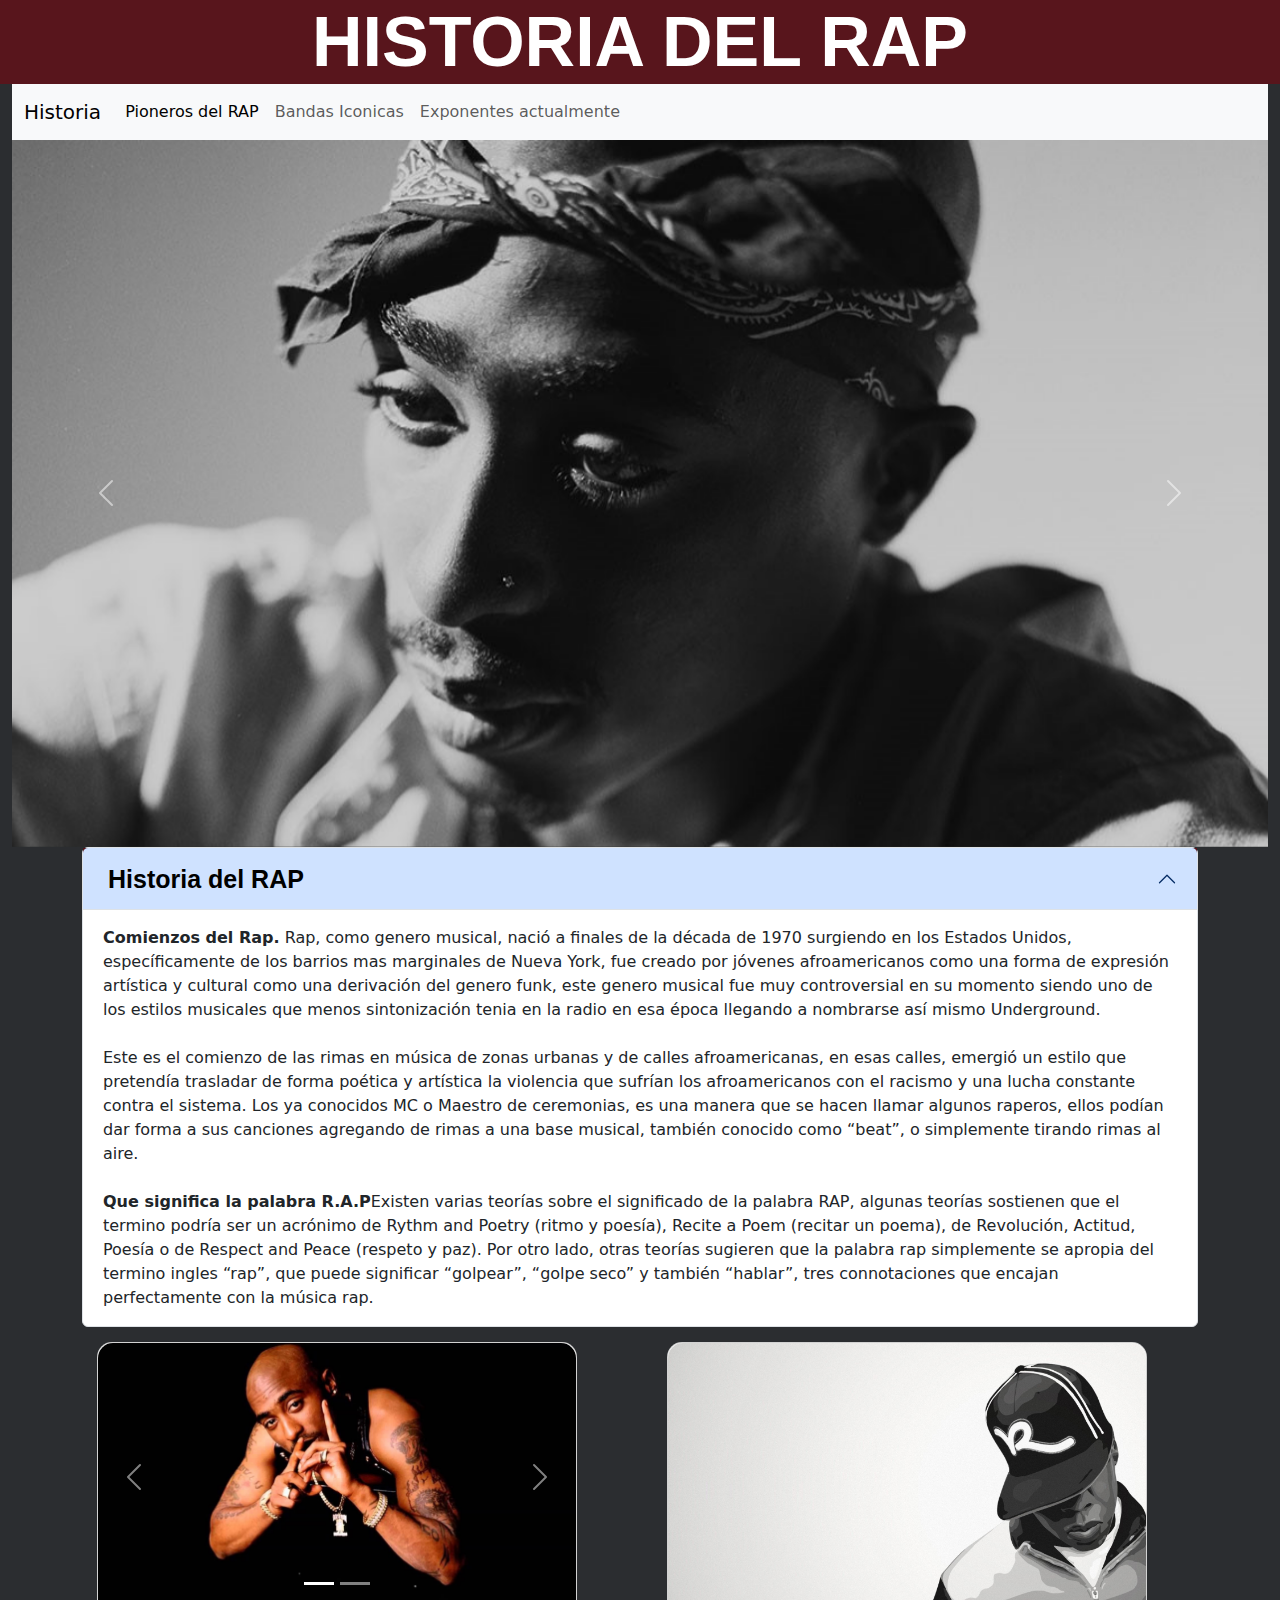
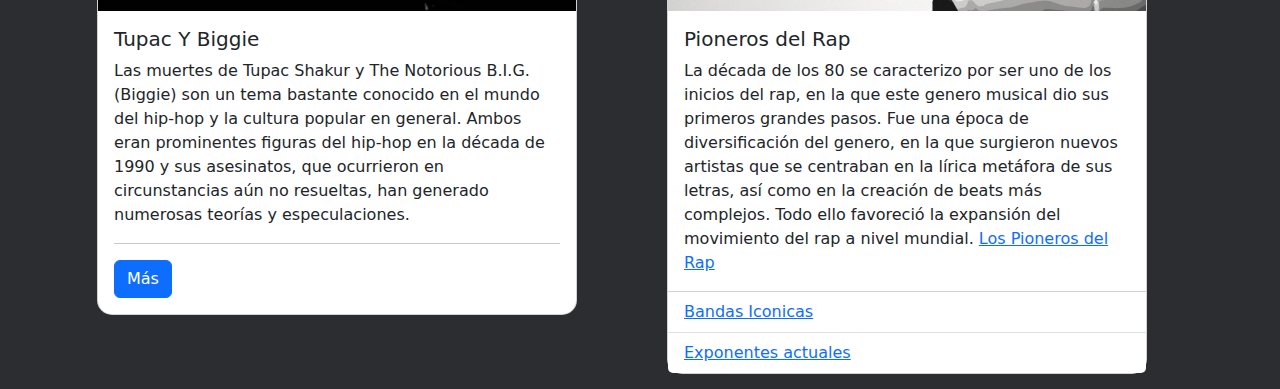
<file: index.html>
<!doctype html>
<html lang="en">
<head>
    <meta charset="UTF-8">
    <meta name="viewport"
          content="width=device-width, user-scalable=no, initial-scale=1.0, maximum-scale=1.0, minimum-scale=1.0">
    <meta http-equiv="X-UA-Compatible" content="ie=edge">
    <title>RAP</title>

    <link rel="icon" href="assets/image/Logo.jpeg">

    <link rel="stylesheet" href="assets/css/bootstrap.css">
    <link rel="stylesheet" href="assets/css/style.css">




</head>
<body>

<div class="contenedor-fondo">

<!--====================================================-->
<!-- Título.-->
<!--====================================================-->

<h2>HISTORIA DEL RAP</h2>

<!--====================================================-->
<!-- Navbar.-->
<!--====================================================-->

<section>
    <div class="container-fluid">
        <div class="row">
            <div class="col-12">
                <nav class="navbar navbar-expand-lg bg-body-tertiary">
                    <div class="container-fluid">
                        <a class="navbar-brand" href="#historia">Historia</a>
                        <button class="navbar-toggler" type="button" data-bs-toggle="collapse" data-bs-target="#navbarNav" aria-controls="navbarNav" aria-expanded="false" aria-label="Toggle navigation">
                            <span class="navbar-toggler-icon"></span>
                        </button>
                        <div class="collapse navbar-collapse" id="navbarNav">
                            <ul class="navbar-nav">
                                <li class="nav-item">
                                    <a class="nav-link active" aria-current="page" href="pioneros-del-rap.html">Pioneros del RAP</a>
                                </li>
                                <li class="nav-item">
                                    <a class="nav-link" href="bandas-iconicas.html">Bandas Iconicas</a>
                                </li>
                                <li class="nav-item">
                                    <a class="nav-link" href="exponentes-actuales.html">Exponentes actualmente</a>
                                </li>
                            </ul>
                        </div>
                    </div>
                </nav>
            </div>
        </div>
    </div>
</section>

<!--====================================================-->
<!-- Carrusel.-->
<!--====================================================-->

<section>
    <div class="container-fluid">
        <div class="row">
            <div class="col-12">
                <div id="carouselExample" class="carousel slide">
                    <div class="carousel-inner">
                        <div class="carousel-item active">
                            <img src="assets/image/2pac2.jpg " class="d-block w-100" alt="...">
                        </div>
                        <div class="carousel-item">
                            <img src="assets/image/biggie.jpg" class="d-block w-100" alt="...">
                        </div>
                        <div class="carousel-item">
                            <img src="assets/image/nwajpeg.jpeg" class="d-block w-100" alt="...">
                        </div>
                        <div class="carousel-item">
                            <img src="assets/image/HD-wallpaper-wu-tang-clan.jpg" class="d-block w-100" alt="...">
                        </div>
                    </div>
                    <button class="carousel-control-prev" type="button" data-bs-target="#carouselExample" data-bs-slide="prev">
                        <span class="carousel-control-prev-icon" aria-hidden="true"></span>
                        <span class="visually-hidden">Previous</span>
                    </button>
                    <button class="carousel-control-next" type="button" data-bs-target="#carouselExample" data-bs-slide="next">
                        <span class="carousel-control-next-icon" aria-hidden="true"></span>
                        <span class="visually-hidden">Next</span>
                    </button>
                </div>
            </div>
        </div>
    </div>
</section>

<!--====================================================-->
<!-- Historia.-->
<!--====================================================-->

<section id="historia">
    <div class="container">
        <div class="row">
            <div class="col-12">
                <div class="accordion" id="accordionExample">
                    <div class="accordion-item">
                        <h2 class="accordion-header">
                            <button class="accordion-button" type="button" data-bs-toggle="collapse" data-bs-target="#collapseOne" aria-expanded="true" aria-controls="collapseOne">
                                <strong><h7>Historia del RAP</h7></strong>
                            </button>
                        </h2>
                        <div id="collapseOne" class="accordion-collapse collapse show" data-bs-parent="#accordionExample">
                            <div class="accordion-body">
                                <strong>Comienzos del Rap.</strong> Rap, como genero musical, nació a finales de la década de 1970 surgiendo en los Estados Unidos, específicamente de los barrios mas marginales de Nueva York, fue creado por jóvenes afroamericanos como una forma de expresión artística y cultural como una derivación del genero funk, este genero musical fue muy controversial en su momento siendo uno de los estilos musicales que menos sintonización tenia en la radio en esa época llegando a nombrarse así mismo Underground.

                                <br>
                                <br>

                                 Este es el comienzo de las rimas en música de zonas urbanas y de calles afroamericanas, en esas calles, emergió un estilo que pretendía trasladar de forma poética y artística la violencia que sufrían los afroamericanos con el racismo y una lucha constante contra el sistema. Los ya conocidos MC o Maestro de ceremonias, es una manera que se hacen llamar algunos raperos, ellos podían dar forma a sus canciones agregando de rimas a una base musical, también conocido como “beat”, o simplemente tirando rimas al aire.

                                <br>
                                <br>

                                <strong>Que significa la palabra R.A.P</strong>Existen varias teorías sobre el significado de la palabra RAP, algunas teorías sostienen que el termino podría ser un acrónimo de Rythm and Poetry (ritmo y poesía), Recite a Poem (recitar un poema), de Revolución, Actitud, Poesía o de Respect and Peace (respeto y paz). Por otro lado, otras teorías sugieren que la palabra rap simplemente se apropia del termino ingles “rap”, que puede significar “golpear”, “golpe seco” y también “hablar”, tres connotaciones que encajan perfectamente con la música rap.
                            </div>
                        </div>
                    </div>
                </div>
            </div>
        </div>
    </div>
</section>

<!--====================================================-->
<!-- Cartas.-->
<!--====================================================-->

<section>
    <div class="container">
        <div class="row">
            <div class="col-md-6">
                <div class="card" style="width: 30rem;">
                    <div id="carouselExampleIndicators" class="carousel slide">
                        <div class="carousel-indicators">
                            <button type="button" data-bs-target="#carouselExampleIndicators" data-bs-slide-to="0" class="active" aria-current="true" aria-label="Slide 1"></button>
                            <button type="button" data-bs-target="#carouselExampleIndicators" data-bs-slide-to="1" aria-label="Slide 2"></button>
                        </div>
                        <div class="card-img-top">
                        <div class="carousel-inner">
                            <div class="carousel-item active">
                                <img src="assets/image/2pac1.jpg" class="card-img-top" alt="...">
                            </div>
                            <div class="carousel-item">
                                <img src="assets/image/biggie22.jpg" class="card-img-top" alt="...">
                            </div>
                        </div>
                        </div>
                        <button class="carousel-control-prev" type="button" data-bs-target="#carouselExampleIndicators" data-bs-slide="prev">
                            <span class="carousel-control-prev-icon" aria-hidden="true"></span>
                            <span class="visually-hidden">Previous</span>
                        </button>
                        <button class="carousel-control-next" type="button" data-bs-target="#carouselExampleIndicators" data-bs-slide="next">
                            <span class="carousel-control-next-icon" aria-hidden="true"></span>
                            <span class="visually-hidden">Next</span>
                        </button>
                    </div>

                    <!--====================================================-->
                    <!-- Tupac y The Notorius Big.-->
                    <!--====================================================-->

                    <div class="card-body">
                        <h5 class="card-title">Tupac Y Biggie</h5>
                        <p class="card-text">Las muertes de Tupac Shakur y The Notorious B.I.G. (Biggie) son un tema bastante conocido en el mundo del hip-hop y la cultura popular en general. Ambos eran prominentes figuras del hip-hop en la década de 1990 y sus asesinatos, que ocurrieron en circunstancias aún no resueltas, han generado numerosas teorías y especulaciones.</p>
                        <hr>
                        <a href="Tupac&biggie.html" class="btn btn-primary">Más</a>
                    </div>
                </div>
            </div>

            <!--====================================================-->
            <!-- Pioneros, bandas iconicas y exponentes actuales.-->
            <!--====================================================-->

            <div class="col-md-6">
                <div class="card" style="width: 30rem;">
                    <img src="assets/image/hip-hop.jpg" class="card-img-top" alt="...">
                    <div class="card-body">
                        <h5 class="card-title">Pioneros del Rap</h5>
                        <p class="card-text">La década de los 80 se caracterizo por ser uno de los inicios del rap, en la que este genero musical dio sus primeros grandes pasos. Fue una época de diversificación del genero, en la que surgieron nuevos artistas que se centraban en la lírica metáfora de sus letras, así como en la creación de beats más complejos. Todo ello favoreció la expansión del movimiento del rap a nivel mundial. <a href="pioneros-del-rap.html" class="card-link">Los Pioneros del Rap</a></p>
                    </div>
                    <ul class="list-group list-group-flush">
                        <li class="list-group-item"><a href="bandas-iconicas.html" class="card-link">Bandas Iconicas</a></li>
                        <li class="list-group-item"><a href="exponentes-actuales.html" class="card-link">Exponentes actuales</a></li>
                    </ul>
                </div>
            </div>
        </div>
    </div>
</section>





<script src="assets/js/bootstrap.bundle.js"></script>

</div>

</body>
</html>
</file>
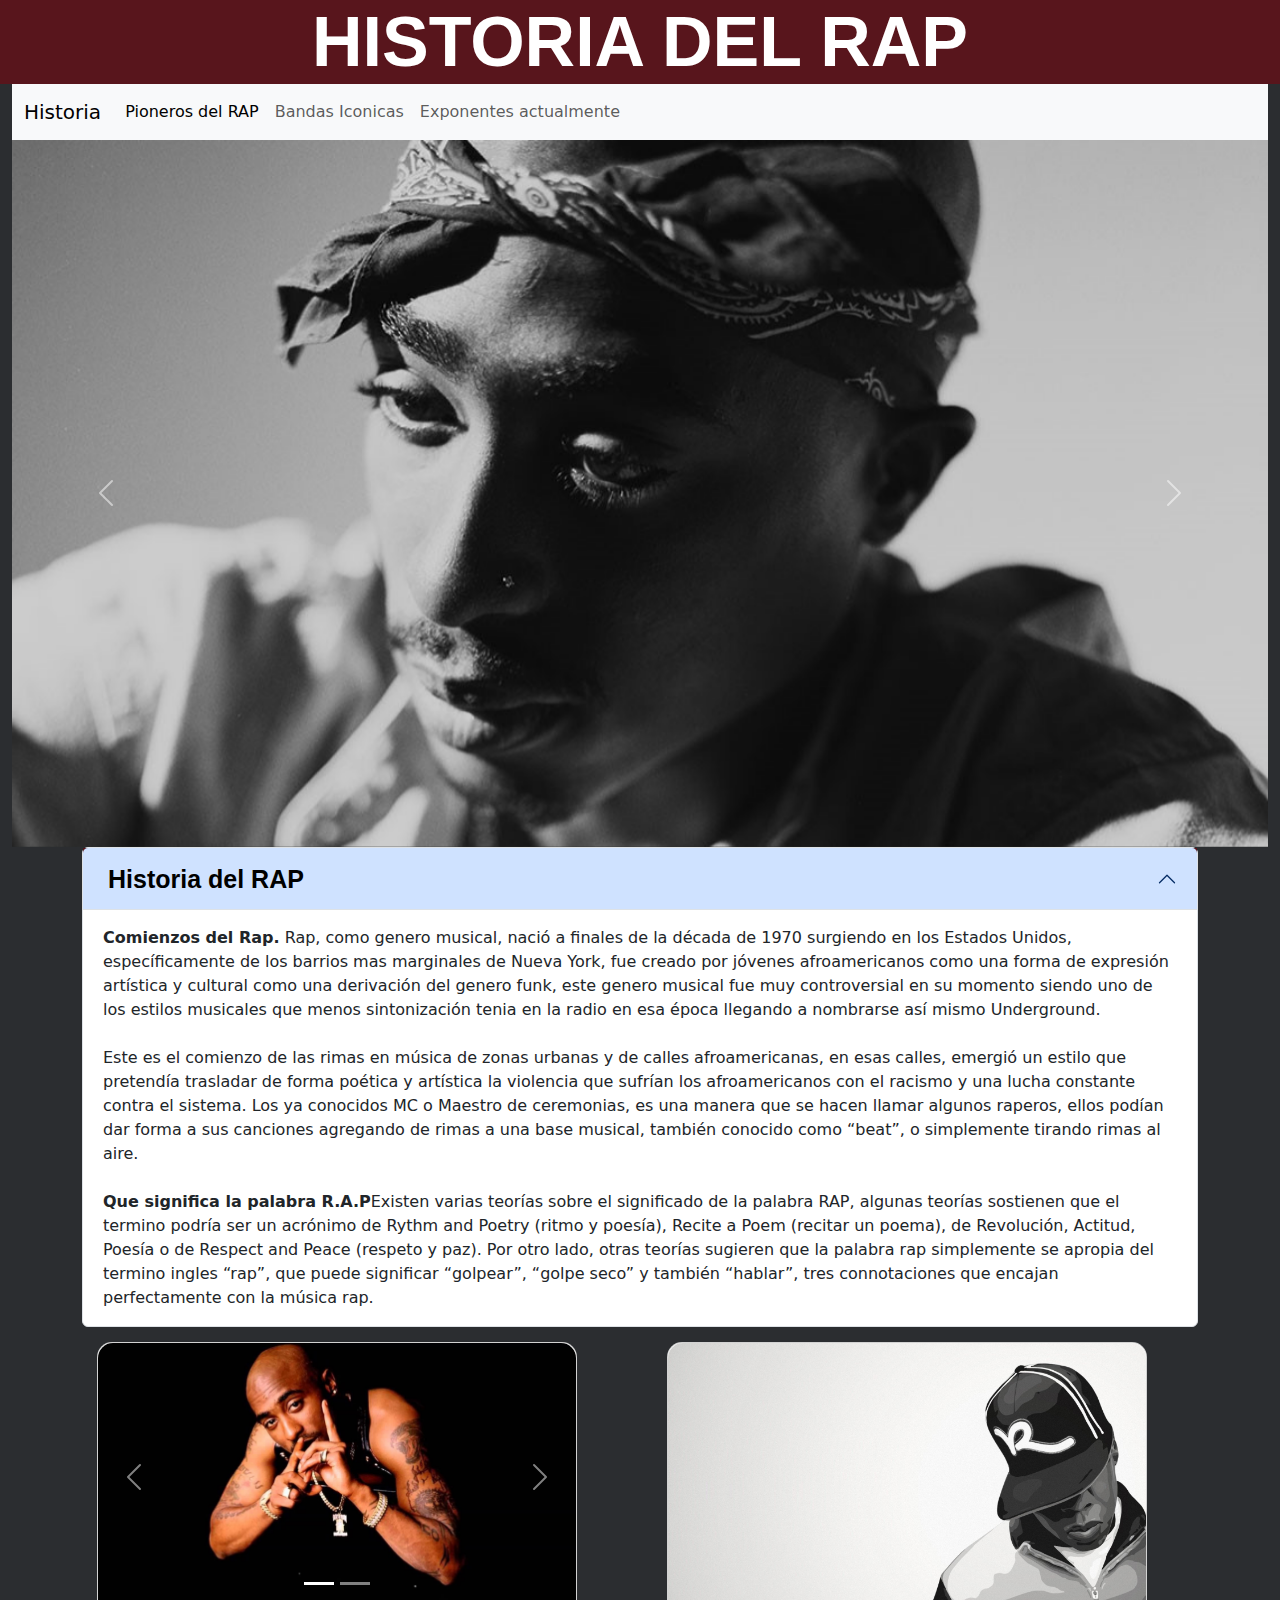
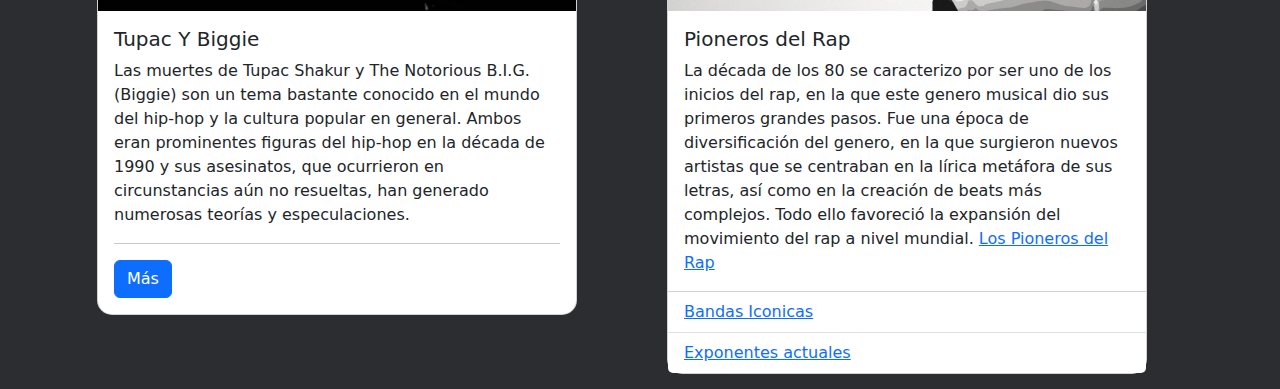
<file: assets/index.html>
<!doctype html>
<html lang="en">
<head>
    <meta charset="UTF-8">
    <meta name="viewport"
          content="width=device-width, user-scalable=no, initial-scale=1.0, maximum-scale=1.0, minimum-scale=1.0">
    <meta http-equiv="X-UA-Compatible" content="ie=edge">
    <title>RAP</title>

    <link rel="icon" href="image/Logo.jpeg">

    <link rel="stylesheet" href="css/bootstrap.css">
    <link rel="stylesheet" href="css/style.css">
    <script src="js/bootstrap.bundle.js"></script>


    <!-- INTRODUCCION - COMIENZO DEL RAP - Que significa la palabra R.A.P - PIONEROS DEL RAP (COKE LA ROCK, AFRIKA BAMBAATAA, LL COOL J, “UNA DE LAS PRIMERAS SUPER ESTRELLAS DEL RAP”, PUBLIC ENEMY “PADRES DEL RAP PROTESTA”, EL NACIMIENTO DEL GANGSTA RAP) - tupac y biggie - RAPEROS MAS FAMOSOS. -->



</head>
<body>

<div class="contenedor-fondo">

<!--====================================================-->
<!-- Título.-->
<!--====================================================-->

<h2>HISTORIA DEL RAP</h2>

<!--====================================================-->
<!-- Navbar.-->
<!--====================================================-->

<section>
    <div class="container-fluid">
        <div class="row">
            <div class="col-12">
                <nav class="navbar navbar-expand-lg bg-body-tertiary">
                    <div class="container-fluid">
                        <a class="navbar-brand" href="#historia">Historia</a>
                        <button class="navbar-toggler" type="button" data-bs-toggle="collapse" data-bs-target="#navbarNav" aria-controls="navbarNav" aria-expanded="false" aria-label="Toggle navigation">
                            <span class="navbar-toggler-icon"></span>
                        </button>
                        <div class="collapse navbar-collapse" id="navbarNav">
                            <ul class="navbar-nav">
                                <li class="nav-item">
                                    <a class="nav-link active" aria-current="page" href="pioneros-del-rap.html">Pioneros del RAP</a>
                                </li>
                                <li class="nav-item">
                                    <a class="nav-link" href="bandas-iconicas.html">Bandas Iconicas</a>
                                </li>
                                <li class="nav-item">
                                    <a class="nav-link" href="exponentes-actuales.html">Exponentes actualmente</a>
                                </li>
                            </ul>
                        </div>
                    </div>
                </nav>
            </div>
        </div>
    </div>
</section>

<!--====================================================-->
<!-- Carrusel.-->
<!--====================================================-->

<section>
    <div class="container-fluid">
        <div class="row">
            <div class="col-12">
                <div id="carouselExample" class="carousel slide">
                    <div class="carousel-inner">
                        <div class="carousel-item active">
                            <img src="image/2pac2.jpg " class="d-block w-100" alt="...">
                        </div>
                        <div class="carousel-item">
                            <img src="image/biggie.jpg" class="d-block w-100" alt="...">
                        </div>
                        <div class="carousel-item">
                            <img src="image/nwajpeg.jpeg" class="d-block w-100" alt="...">
                        </div>
                        <div class="carousel-item">
                            <img src="image/HD-wallpaper-wu-tang-clan.jpg" class="d-block w-100" alt="...">
                        </div>
                    </div>
                    <button class="carousel-control-prev" type="button" data-bs-target="#carouselExample" data-bs-slide="prev">
                        <span class="carousel-control-prev-icon" aria-hidden="true"></span>
                        <span class="visually-hidden">Previous</span>
                    </button>
                    <button class="carousel-control-next" type="button" data-bs-target="#carouselExample" data-bs-slide="next">
                        <span class="carousel-control-next-icon" aria-hidden="true"></span>
                        <span class="visually-hidden">Next</span>
                    </button>
                </div>
            </div>
        </div>
    </div>
</section>

<!--====================================================-->
<!-- Historia.-->
<!--====================================================-->

<section id="historia">
    <div class="container">
        <div class="row">
            <div class="col-12">
                <div class="accordion" id="accordionExample">
                    <div class="accordion-item">
                        <h2 class="accordion-header">
                            <button class="accordion-button" type="button" data-bs-toggle="collapse" data-bs-target="#collapseOne" aria-expanded="true" aria-controls="collapseOne">
                                <strong><h7>Historia del RAP</h7></strong>
                            </button>
                        </h2>
                        <div id="collapseOne" class="accordion-collapse collapse show" data-bs-parent="#accordionExample">
                            <div class="accordion-body">
                                <strong>Comienzos del Rap.</strong> Rap, como genero musical, nació a finales de la década de 1970 surgiendo en los Estados Unidos, específicamente de los barrios mas marginales de Nueva York, fue creado por jóvenes afroamericanos como una forma de expresión artística y cultural como una derivación del genero funk, este genero musical fue muy controversial en su momento siendo uno de los estilos musicales que menos sintonización tenia en la radio en esa época llegando a nombrarse así mismo Underground.

                                <br>
                                <br>

                                 Este es el comienzo de las rimas en música de zonas urbanas y de calles afroamericanas, en esas calles, emergió un estilo que pretendía trasladar de forma poética y artística la violencia que sufrían los afroamericanos con el racismo y una lucha constante contra el sistema. Los ya conocidos MC o Maestro de ceremonias, es una manera que se hacen llamar algunos raperos, ellos podían dar forma a sus canciones agregando de rimas a una base musical, también conocido como “beat”, o simplemente tirando rimas al aire.

                                <br>
                                <br>

                                <strong>Que significa la palabra R.A.P</strong>Existen varias teorías sobre el significado de la palabra RAP, algunas teorías sostienen que el termino podría ser un acrónimo de Rythm and Poetry (ritmo y poesía), Recite a Poem (recitar un poema), de Revolución, Actitud, Poesía o de Respect and Peace (respeto y paz). Por otro lado, otras teorías sugieren que la palabra rap simplemente se apropia del termino ingles “rap”, que puede significar “golpear”, “golpe seco” y también “hablar”, tres connotaciones que encajan perfectamente con la música rap.
                            </div>
                        </div>
                    </div>
                </div>
            </div>
        </div>
    </div>
</section>

<!--====================================================-->
<!-- Cartas.-->
<!--====================================================-->

<section>
    <div class="container">
        <div class="row">
            <div class="col-md-6">
                <div class="card" style="width: 30rem;">
                    <div id="carouselExampleIndicators" class="carousel slide">
                        <div class="carousel-indicators">
                            <button type="button" data-bs-target="#carouselExampleIndicators" data-bs-slide-to="0" class="active" aria-current="true" aria-label="Slide 1"></button>
                            <button type="button" data-bs-target="#carouselExampleIndicators" data-bs-slide-to="1" aria-label="Slide 2"></button>
                        </div>
                        <div class="card-img-top">
                        <div class="carousel-inner">
                            <div class="carousel-item active">
                                <img src="image/2pac1.jpg" class="card-img-top" alt="...">
                            </div>
                            <div class="carousel-item">
                                <img src="image/biggie22.jpg" class="card-img-top" alt="...">
                            </div>
                        </div>
                        </div>
                        <button class="carousel-control-prev" type="button" data-bs-target="#carouselExampleIndicators" data-bs-slide="prev">
                            <span class="carousel-control-prev-icon" aria-hidden="true"></span>
                            <span class="visually-hidden">Previous</span>
                        </button>
                        <button class="carousel-control-next" type="button" data-bs-target="#carouselExampleIndicators" data-bs-slide="next">
                            <span class="carousel-control-next-icon" aria-hidden="true"></span>
                            <span class="visually-hidden">Next</span>
                        </button>
                    </div>

                    <!--====================================================-->
                    <!-- Tupac y The Notorius Big.-->
                    <!--====================================================-->

                    <div class="card-body">
                        <h5 class="card-title">Tupac Y Biggie</h5>
                        <p class="card-text">Las muertes de Tupac Shakur y The Notorious B.I.G. (Biggie) son un tema bastante conocido en el mundo del hip-hop y la cultura popular en general. Ambos eran prominentes figuras del hip-hop en la década de 1990 y sus asesinatos, que ocurrieron en circunstancias aún no resueltas, han generado numerosas teorías y especulaciones.</p>
                        <hr>
                        <a href="Tupac&biggie.html" class="btn btn-primary">Más</a>
                    </div>
                </div>
            </div>

            <!--====================================================-->
            <!-- Pioneros, bandas iconicas y exponentes actuales.-->
            <!--====================================================-->

            <div class="col-md-6">
                <div class="card" style="width: 30rem;">
                    <img src="image/hip-hop.jpg" class="card-img-top" alt="...">
                    <div class="card-body">
                        <h5 class="card-title">Pioneros del Rap</h5>
                        <p class="card-text">La década de los 80 se caracterizo por ser uno de los inicios del rap, en la que este genero musical dio sus primeros grandes pasos. Fue una época de diversificación del genero, en la que surgieron nuevos artistas que se centraban en la lírica metáfora de sus letras, así como en la creación de beats más complejos. Todo ello favoreció la expansión del movimiento del rap a nivel mundial. <a href="pioneros-del-rap.html" class="card-link">Los Pioneros del Rap</a></p>
                    </div>
                    <ul class="list-group list-group-flush">
                        <li class="list-group-item"><a href="bandas-iconicas.html" class="card-link">Bandas Iconicas</a></li>
                        <li class="list-group-item"><a href="exponentes-actuales.html" class="card-link">Exponentes actuales</a></li>
                    </ul>
                </div>
            </div>
        </div>
    </div>
</section>





<script src="js/bootstrap.bundle.js"></script>

</div>

</body>
</html>
</file>
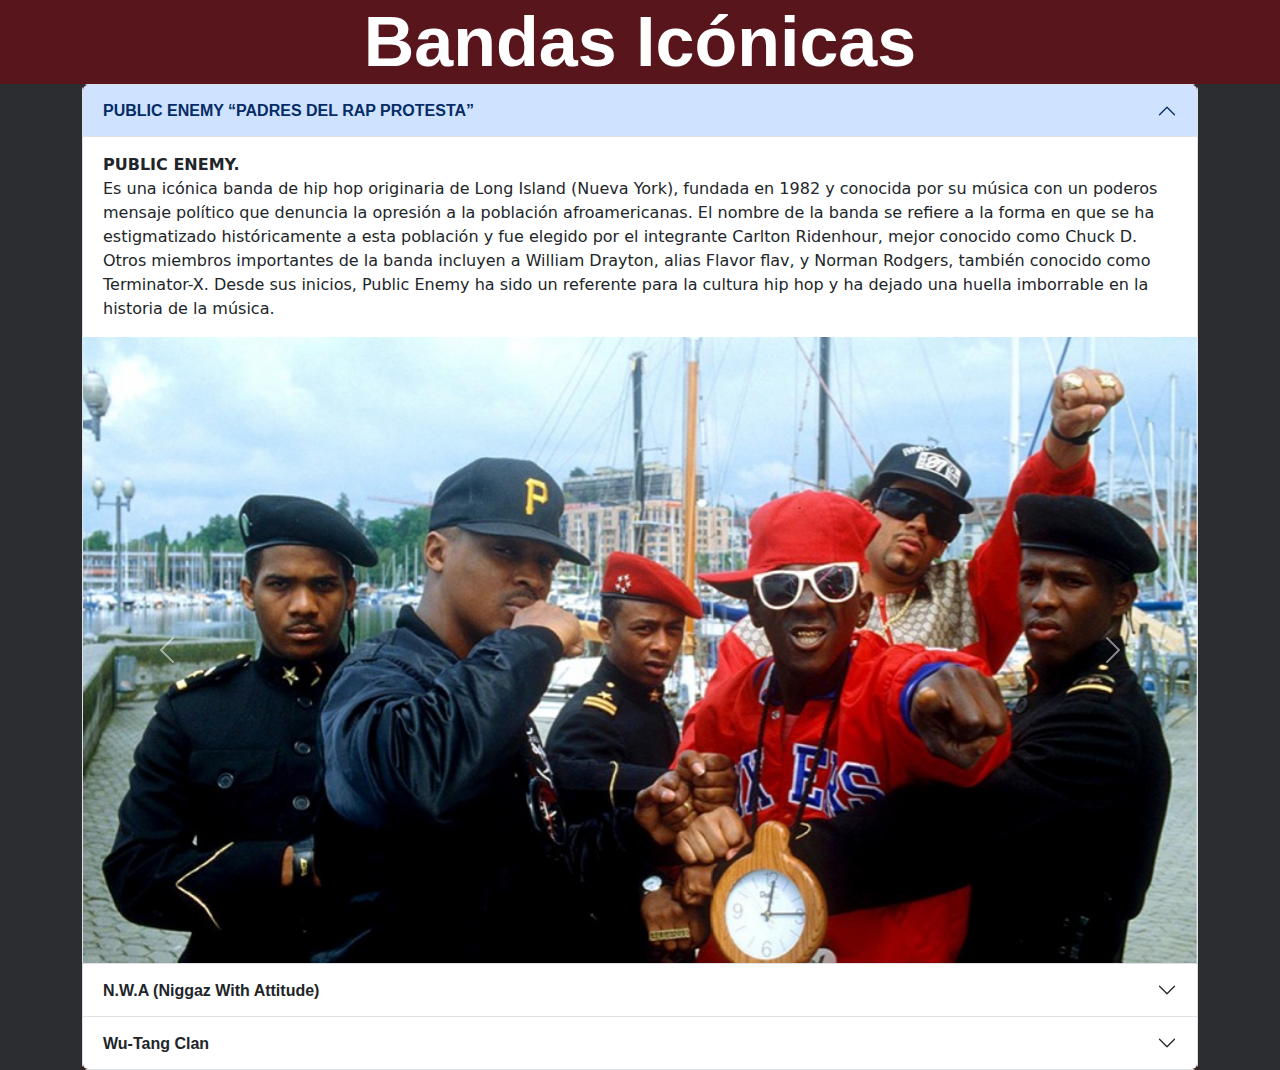
<file: bandas-iconicas.html>
<!doctype html>
<html lang="en">
<head>
    <meta charset="UTF-8">
    <meta name="viewport"
          content="width=device-width, user-scalable=no, initial-scale=1.0, maximum-scale=1.0, minimum-scale=1.0">
    <meta http-equiv="X-UA-Compatible" content="ie=edge">
    <title>RAP</title>

    <link rel="icon" href="assets/image/Logo.jpeg">

    <link rel="stylesheet" href="assets/css/bootstrap.css">
    <link rel="stylesheet" href="assets/css/style.css">



</head>
<body>

<!--====================================================-->
<!-- Título.-->
<!--====================================================-->

<h2>Bandas Icónicas</h2>

<!--====================================================-->
<!-- Acordion Bandas.-->
<!--====================================================-->

<section>
    <div class="container">
        <div class="row">
            <div class="col-12">
                <div class="accordion" id="accordionPanelsStayOpenExample">

                    <!--====================================================-->
                    <!-- PUBLIC ENEMY.-->
                    <!--====================================================-->

                    <div class="accordion-item">
                        <h2 class="accordion-header">
                            <button class="accordion-button" type="button" data-bs-toggle="collapse" data-bs-target="#panelsStayOpen-collapseOne" aria-expanded="true" aria-controls="panelsStayOpen-collapseOne">
                                <strong>PUBLIC ENEMY “PADRES DEL RAP PROTESTA”</strong>
                            </button>
                        </h2>
                        <div id="panelsStayOpen-collapseOne" class="accordion-collapse collapse show">
                            <div class="accordion-body">
                                <strong>PUBLIC ENEMY.</strong><br>Es una icónica banda de hip hop originaria de Long Island (Nueva York), fundada en 1982 y conocida por su música con un poderos mensaje político que denuncia la opresión a la población afroamericanas. El nombre de la banda se refiere a la forma en que se ha estigmatizado históricamente a esta población y fue elegido por el integrante Carlton Ridenhour, mejor conocido como Chuck D. Otros miembros importantes de la banda incluyen a William Drayton, alias Flavor flav, y Norman Rodgers, también conocido como Terminator-X. Desde sus inicios, Public Enemy ha sido un referente para la cultura hip hop y ha dejado una huella imborrable en la historia de la música.
                            </div>

                            <!--====================================================-->
                            <!-- SLIDER PUBLIC ENEMY.-->
                            <!--====================================================-->

                            <div id="carouselExampleInterval" class="carousel slide" data-bs-ride="carousel">
                                <div class="carousel-inner">
                                    <div class="carousel-item active" data-bs-interval="10000">
                                        <img src="assets/image/bandas/publicenemy-large.jpg" class="d-block w-100" alt="...">
                                    </div>
                                    <div class="carousel-item" data-bs-interval="2000">
                                        <img src="assets/image/bandas/publicenemy-large.jpg" class="d-block w-100" alt="...">
                                    </div>
                                    <div class="carousel-item">
                                        <img src="assets/image/bandas/Public-Enemy.jpg" class="d-block w-100" alt="...">
                                    </div>
                                </div>
                                <button class="carousel-control-prev" type="button" data-bs-target="#carouselExampleInterval" data-bs-slide="prev">
                                    <span class="carousel-control-prev-icon" aria-hidden="true"></span>
                                    <span class="visually-hidden">Previous</span>
                                </button>
                                <button class="carousel-control-next" type="button" data-bs-target="#carouselExampleInterval" data-bs-slide="next">
                                    <span class="carousel-control-next-icon" aria-hidden="true"></span>
                                    <span class="visually-hidden">Next</span>
                                </button>
                            </div>

                        </div>
                    </div>

                    <!--====================================================-->
                    <!-- AFRIKA BAMBAATA.-->
                    <!--====================================================-->

                    <div class="accordion-item">
                        <h2 class="accordion-header">
                            <button class="accordion-button collapsed" type="button" data-bs-toggle="collapse" data-bs-target="#panelsStayOpen-collapseTwo" aria-expanded="false" aria-controls="panelsStayOpen-collapseTwo">
                                <strong>N.W.A (Niggaz With Attitude)</strong>
                            </button>
                        </h2>
                        <div id="panelsStayOpen-collapseTwo" class="accordion-collapse collapse">
                            <div class="accordion-body">
                                <strong>N.W.A</strong><br>Sin duda N.W.A (Niggaz With Attitude), fue uno de los grupos mas influyente en la historia del rap, llegando a ser denominado uno de los Underground, tras ser censurado en la radio por sus letras explicitas y controversiales, esta banda fue formada en 1986, es reconocida por haber creado el Gangsta Rap, un subgénero musical basado en la violencia de los barrios que llego a ser muy popular comercialmente. Sus miembros incluían a Ice Cube, MC Ren, Eazy-E, Dr. Dree y Yella.
                                <br>
                                Durante su breve actividad entre 1986 y 1991, N.W.A. genero polémicas con sus letras provocadoras, lo cual no dejo indiferente al FBI y fueron censurados en todo Estados Unidos. A pesar de la controversia, la banda vendió mas de diez millones de discos en el país, y su álbum debut “Straight Outta Compton” es considerado como uno de los mas importantes en la historia del Hip-Hop. Varios de sus miembros lograron triunfar en solitario en los años 90, como Ice Cube, MC Ren y Dr. Dree
                                <br>
                                <strong>Dato Extra:</strong><br>"Letras Explícitas" (Straight Outta Compton) es una película biográfica de 2015 que narra la historia del grupo de rap N.W.A., formado en Compton, California, a mediados de los años 80. Dirigida por F. Gary Gray y con guion de Andrea Berloff y Jonathan Herman, la película cuenta con las actuaciones de O'Shea Jackson Jr., Corey Hawkins, Jason Mitchell, Paul Giamatti, Aldis Hodge y Marcus Callender.
                                <br>
                                El filme retrata el ascenso a la fama de N.W.A., su impacto en la cultura pop y las luchas personales y profesionales de sus miembros. Elogiada por la crítica por sus actuaciones, dirección y banda sonora, "Letras Explícitas" fue nominada a un Premio de la Academia al Mejor Guión Original y es considerada una de las mejores películas biográficas de la década de 2010.

                            </div>

                            <!--====================================================-->
                            <!-- SLIDER N.W.A-->
                            <!--====================================================-->

                            <div id="carouselExampleRide" class="carousel slide" data-bs-ride="true">
                                <div class="carousel-inner">
                                    <div class="carousel-item active">
                                        <img src="assets/image/bandas/wna2.jpg" class="d-block w-100" alt="...">
                                    </div>
                                    <div class="carousel-item">
                                        <img src="assets/image/bandas/nwa1.jpg" class="d-block w-100" alt="...">
                                    </div>
                                    <div class="carousel-item">
                                        <img src="assets/image/bandas/NWAPhotoshot250815.hero_.jpg" class="d-block w-100" alt="...">
                                    </div>
                                </div>
                                <button class="carousel-control-prev" type="button" data-bs-target="#carouselExampleRide" data-bs-slide="prev">
                                    <span class="carousel-control-prev-icon" aria-hidden="true"></span>
                                    <span class="visually-hidden">Previous</span>
                                </button>
                                <button class="carousel-control-next" type="button" data-bs-target="#carouselExampleRide" data-bs-slide="next">
                                    <span class="carousel-control-next-icon" aria-hidden="true"></span>
                                    <span class="visually-hidden">Next</span>
                                </button>
                            </div>
                        </div>
                    </div>

                    <!--====================================================-->
                    <!-- Wu-Tang Clan.-->
                    <!--====================================================-->

                    <div class="accordion-item">
                        <h2 class="accordion-header">
                            <button class="accordion-button collapsed" type="button" data-bs-toggle="collapse" data-bs-target="#panelsStayOpen-collapseThree" aria-expanded="false" aria-controls="panelsStayOpen-collapseThree">
                                <strong>Wu-Tang Clan</strong>
                            </button>
                        </h2>
                        <div id="panelsStayOpen-collapseThree" class="accordion-collapse collapse">
                            <div class="accordion-body">
                                <strong>Wu-Tang Clan.</strong> <br> La Wu-Tang Clan es un influyente grupo de hip-hop que emergió en la escena musical en 1992. Originario de Staten Island, Nueva York, el grupo se distingue por su estilo único, letras perspicaces y producciones innovadoras. Sus miembros, incluyendo a RZA, GZA, Method Man, Raekwon, Ghostface Killah, Inspectah Deck, U-God, Masta Killa y el difunto Ol' Dirty Bastard, han dejado una huella indeleble en la cultura del hip-hop. Su álbum debut, "Enter the Wu-Tang (36 Chambers)", es ampliamente aclamado y ha ejercido una gran influencia en generaciones posteriores de artistas del género. Además, la Wu-Tang Clan es conocida por su fascinación por la cultura asiática, las artes marciales y la filosofía, elementos que han contribuido a su status icónico en la industria musical.
                                <br>
                                <strong>Dato extra:</strong><br>Wu-Tang: An American Saga es una serie dramática de televisión que narra la formación y el ascenso del legendario grupo de hip hop Wu-Tang Clan. Creada por RZA y Alex Tse, la serie se desarrolla a principios de la década de 1990 en Staten Island, Nueva York, en el contexto de la epidemia de crack y la violencia callejera.
                                <br>
                                La serie sigue la historia de Bobby Diggs (RZA), un joven que busca escapar de su entorno a través del hip hop. Junto a otros nueve jóvenes con talentos similares, forma el Wu-Tang Clan, un grupo único que revolucionará la escena musical con su sonido crudo y letras introspectivas.
                                <br>
                                "Wu-Tang: An American Saga" explora las complejas relaciones entre los miembros del grupo, sus luchas personales y profesionales, y su incansable búsqueda del éxito. La serie ha sido aclamada por la crítica por su autenticidad, sus actuaciones y su banda sonora, y se ha convertido en una visita obligada para los fanáticos del hip hop y de las historias de superación.
                                <br>
                                En abril de 2022, Epic Games lanzó una colección de cosméticos con temática de Wu-Tang Clan en la tienda del juego. La colección incluía atuendos, mochilas, picos, planeadores y emoticonos inspirados en la iconografía del grupo. Esta colaboración fue un gran éxito entre los fanáticos de Wu-Tang Clan y los jugadores de Fortnite, y sirvió para introducir a una nueva generación a la música y la historia del legendario grupo.

                            </div>

                            <!--====================================================-->
                            <!-- SLIDER Wu-Tang Clan.-->
                            <!--====================================================-->

                            <div id="carouselExampleControlsNoTouching" class="carousel slide" data-bs-touch="false">
                                <div class="carousel-inner">
                                    <div class="carousel-item active">
                                        <img src="assets/image/bandas/wutangclann.jpg" class="d-block w-100" alt="...">
                                    </div>
                                    <div class="carousel-item">
                                        <img src="assets/image/bandas/wutang.jpg" class="d-block w-100" alt="...">
                                    </div>
                                    <div class="carousel-item">
                                        <img src="assets/image/bandas/wu-tang-clan.jpg" class="d-block w-100" alt="...">
                                    </div>
                                </div>
                                <button class="carousel-control-prev" type="button" data-bs-target="#carouselExampleControlsNoTouching" data-bs-slide="prev">
                                    <span class="carousel-control-prev-icon" aria-hidden="true"></span>
                                    <span class="visually-hidden">Previous</span>
                                </button>
                                <button class="carousel-control-next" type="button" data-bs-target="#carouselExampleControlsNoTouching" data-bs-slide="next">
                                    <span class="carousel-control-next-icon" aria-hidden="true"></span>
                                    <span class="visually-hidden">Next</span>
                                </button>
                            </div>

                        </div>
                    </div>
                </div>
            </div>
        </div>
    </div>
</section>


<script src="assets/js/bootstrap.bundle.js"></script>
</body>
</html>
</file>
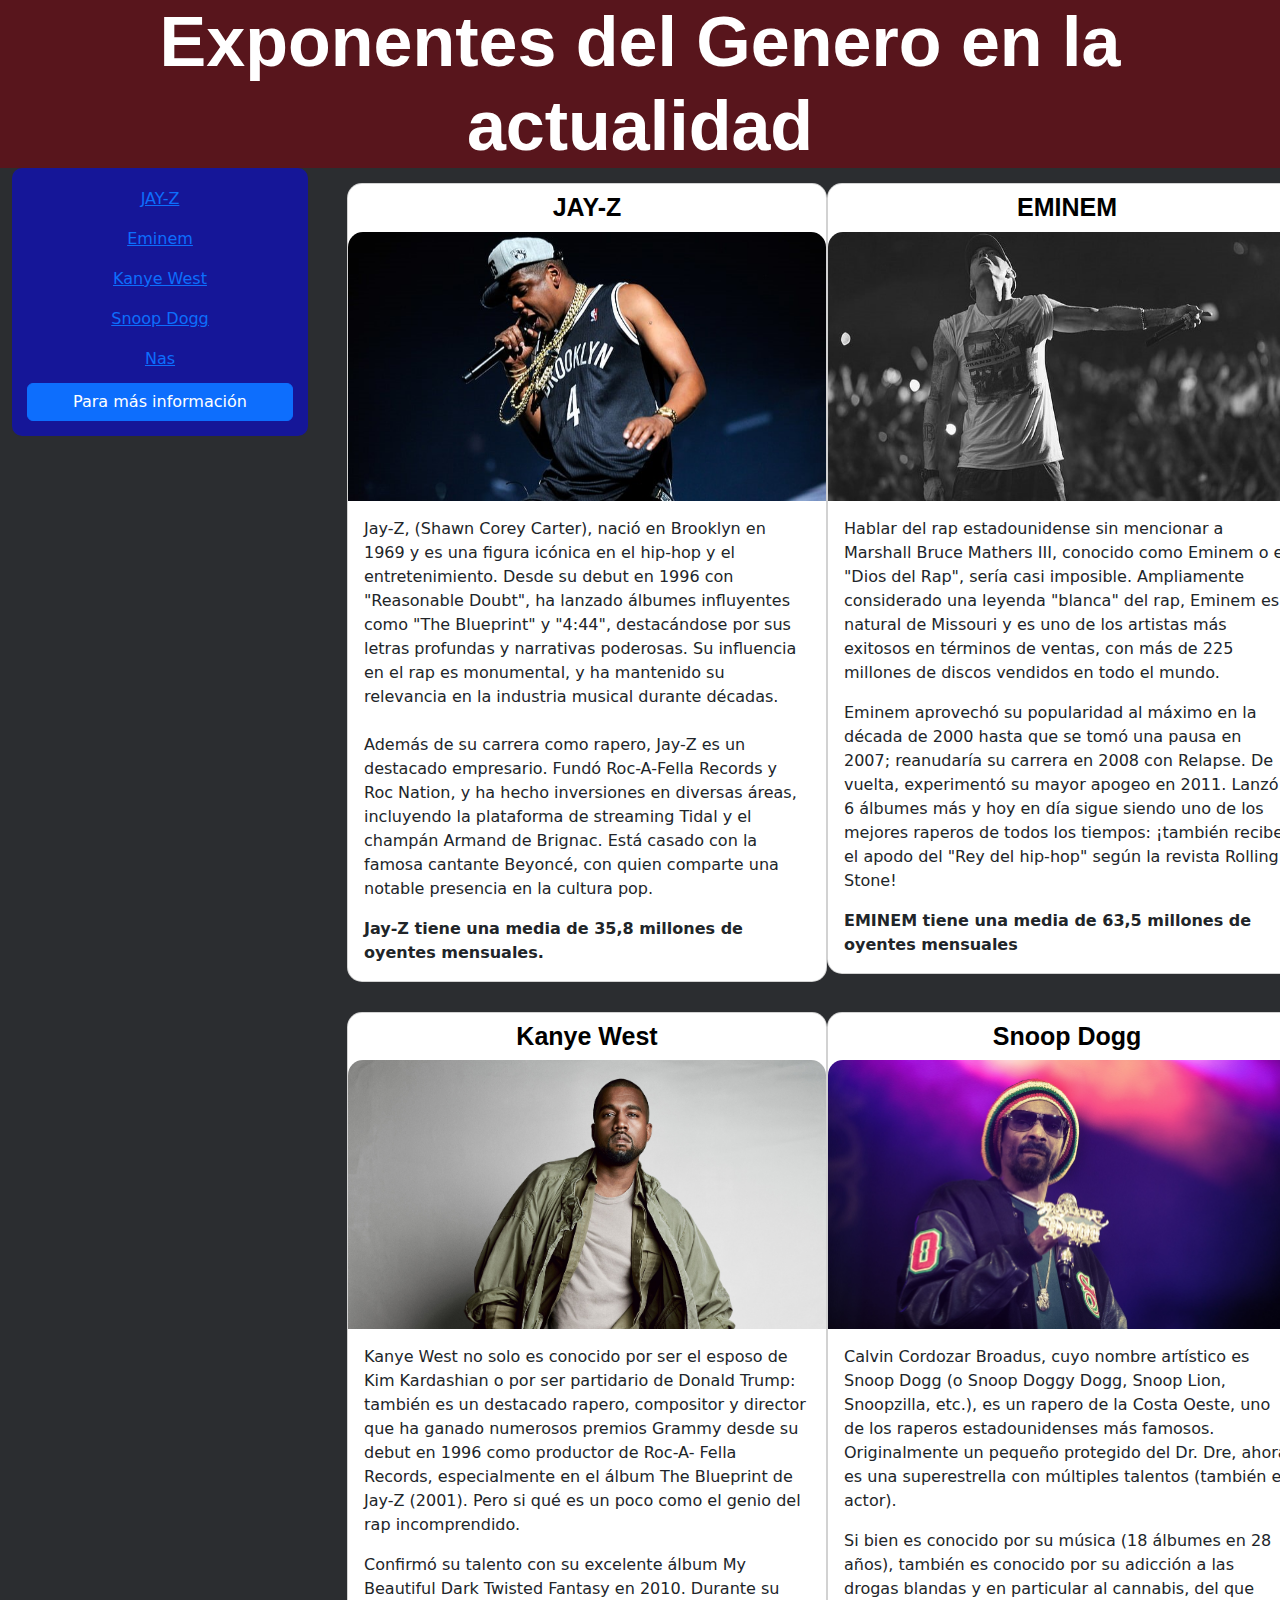
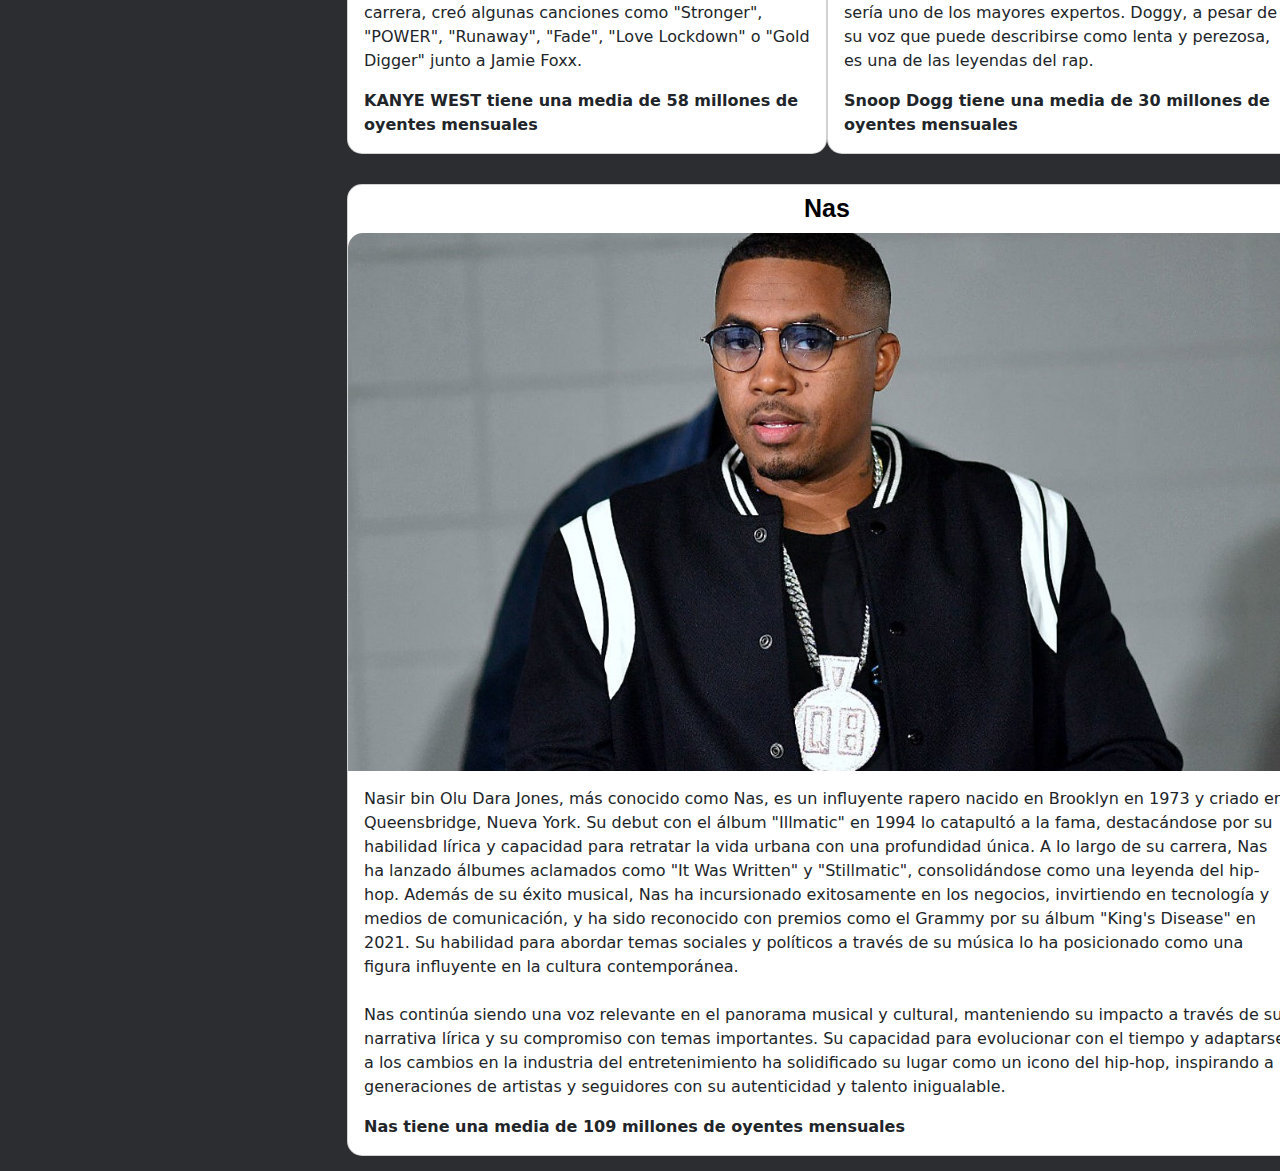
<file: exponentes-actuales.html>
<!doctype html>
<html lang="en">
<head>
    <meta charset="UTF-8">
    <meta name="viewport"
          content="width=device-width, user-scalable=no, initial-scale=1.0, maximum-scale=1.0, minimum-scale=1.0">
    <meta http-equiv="X-UA-Compatible" content="ie=edge">
    <title>RAP</title>

    <link rel="icon" href="assets/image/Logo.jpeg">

    <link rel="stylesheet" href="assets/css/bootstrap.css">
    <link rel="stylesheet" href="assets/css/style.css">


</head>
<body>

<!--====================================================-->
<!-- Título.-->
<!--====================================================-->
<h2>Exponentes del Genero en la actualidad</h2>

<!--====================================================-->
<!-- ****.-->
<!--====================================================-->

<section>
    <div class="container-fluid">
        <div class="row">
            <div class="col-3">
                <div class="columna-color">
                    <div id="simple-list-example" class="d-flex flex-column gap-2 simple-list-example-scrollspy text-center">
                        <a class="p-1 rounded" href="#simple-list-item-1"><h8>JAY-Z</h8></a>
                        <a class="p-1 rounded" href="#simple-list-item-2"><h8>Eminem</h8></a>
                        <a class="p-1 rounded" href="#simple-list-item-3"><h8>Kanye West</h8></a>
                        <a class="p-1 rounded" href="#simple-list-item-4"><h8>Snoop Dogg</h8></a>
                        <a class="p-1 rounded" href="#simple-list-item-5"><h8>Nas</h8></a>
                        <a href="https://www.superprof.es/blog/cantantes-rap-estados-unidos/" class="btn btn-primary">Para más información</a>
                    </div>
                </div>
            </div>
            <div class="col-9">
                <div data-bs-spy="scroll" data-bs-target="#simple-list-example" data-bs-offset="0" data-bs-smooth-scroll="true" class="scrollspy-example" tabindex="0">

                    <!--====================================================-->
                    <!-- JAY-Z.-->
                    <!--====================================================-->
                    <div class="row">
                        <div class="col-md-6">
                            <div class="card" style="width: 30rem;">
                                <h7 id="simple-list-item-1">JAY-Z</h7>
                                <img src="assets/image/exponentes/JAY-Z.jpg" class="card-img-top" alt="...">
                                <div class="card-body">
                                    <p class="card-text">
                                        Jay-Z, (Shawn Corey Carter), nació en Brooklyn en 1969 y es una figura icónica en el hip-hop y el entretenimiento. Desde su debut en 1996 con "Reasonable Doubt", ha lanzado álbumes influyentes como "The Blueprint" y "4:44", destacándose por sus letras profundas y narrativas poderosas. Su influencia en el rap es monumental, y ha mantenido su relevancia en la industria musical durante décadas.
                                        <br>
                                        <br>
                                        Además de su carrera como rapero, Jay-Z es un destacado empresario. Fundó Roc-A-Fella Records y Roc Nation, y ha hecho inversiones en diversas áreas, incluyendo la plataforma de streaming Tidal y el champán Armand de Brignac. Está casado con la famosa cantante Beyoncé, con quien comparte una notable presencia en la cultura pop.</p>
                                    <strong>Jay-Z tiene una media de 35,8 millones de oyentes mensuales.</strong>
                                </div>
                            </div>
                        </div>

                        <!--====================================================-->
                        <!-- Eminem.-->
                        <!--====================================================-->

                        <div class="col-md-6">
                            <div class="card" style="width: 30rem;">
                                <h7 id="simple-list-item-2">EMINEM</h7>
                                <img src="assets/image/exponentes/eminem.jpg" class="card-img-top" alt="...">
                                <div class="card-body">
                                    <p class="card-text">Hablar del rap estadounidense sin mencionar a Marshall Bruce Mathers III, conocido como Eminem o el "Dios del Rap", sería casi imposible. Ampliamente considerado una leyenda "blanca" del rap, Eminem es natural de Missouri y es uno de los artistas más exitosos en términos de ventas, con más de 225 millones de discos vendidos en todo el mundo.</p>
                                    <p class="card-text">Eminem aprovechó su popularidad al máximo en la década de 2000 hasta que se tomó una pausa en 2007; reanudaría su carrera en 2008 con Relapse. De vuelta, experimentó su mayor apogeo en 2011. Lanzó 6 álbumes más y hoy en día sigue siendo uno de los mejores raperos de todos los tiempos: ¡también recibe el apodo del "Rey del hip-hop" según la revista Rolling Stone!</p>
                                    <strong>EMINEM tiene una media de 63,5 millones de oyentes mensuales</strong>
                                </div>
                            </div>
                        </div>
                    </div>

                    <!--====================================================-->
                    <!-- Kanye West.-->
                    <!--====================================================-->


                    <div class="row">
                        <div class="col-md-6">
                            <div class="card" style="width: 30rem;">
                                <h7 id="simple-list-item-3">Kanye West</h7>
                                <img src="assets/image/exponentes/kanye-west.jpg" class="card-img-top" alt="...">
                                <div class="card-body">
                                    <p class="card-text">Kanye West no solo es conocido por ser el esposo de Kim Kardashian o por ser partidario de Donald Trump: también es un destacado rapero, compositor y director que ha ganado numerosos premios Grammy desde su debut en 1996 como productor de Roc-A- Fella Records, especialmente en el álbum The Blueprint de Jay-Z (2001). Pero si qué es un poco como el genio del rap incomprendido.</p>
                                    <p class="card-text">Confirmó su talento con su excelente álbum My Beautiful Dark Twisted Fantasy en 2010. Durante su carrera, creó algunas canciones como "Stronger", "POWER", "Runaway", "Fade", "Love Lockdown" o "Gold Digger" junto a Jamie Foxx.</p>
                                    <strong>KANYE WEST tiene una media de 58 millones de oyentes mensuales</strong>
                                </div>
                            </div>
                        </div>

                        <!--====================================================-->
                        <!-- Snoop Dogg.-->
                        <!--====================================================-->

                        <div class="col-md-6">
                            <div class="card" style="width: 30rem;">
                                <h7 id="simple-list-item-4">Snoop Dogg</h7>
                                <img src="assets/image/exponentes/Snoopy.jpeg" class="card-img-top" alt="...">
                                <div class="card-body">
                                    <p class="card-text">Calvin Cordozar Broadus, cuyo nombre artístico es Snoop Dogg (o Snoop Doggy Dogg, Snoop Lion, Snoopzilla, etc.), es un rapero de la Costa Oeste, uno de los raperos estadounidenses más famosos. Originalmente un pequeño protegido del Dr. Dre, ahora es una superestrella con múltiples talentos (también es actor).</p>
                                    <p class="card-text">Si bien es conocido por su música (18 álbumes en 28 años), también es conocido por su adicción a las drogas blandas y en particular al cannabis, del que sería uno de los mayores expertos. Doggy, a pesar de su voz que puede describirse como lenta y perezosa, es una de las leyendas del rap.</p>
                                    <strong>Snoop Dogg tiene una media de 30 millones de oyentes mensuales</strong>
                                </div>
                            </div>
                        </div>
                    </div>

                    <!--====================================================-->
                    <!-- Nicki Minaj.-->
                    <!--====================================================-->

                    <div class="card" style="width: 60rem;">
                        <h7 id="simple-list-item-5">Nas</h7>
                        <img src="assets/image/exponentes/nas.jpg" class="card-img-top" alt="...">
                        <div class="card-body">
                            <p class="card-text">Nasir bin Olu Dara Jones, más conocido como Nas, es un influyente rapero nacido en Brooklyn en 1973 y criado en Queensbridge, Nueva York. Su debut con el álbum "Illmatic" en 1994 lo catapultó a la fama, destacándose por su habilidad lírica y capacidad para retratar la vida urbana con una profundidad única. A lo largo de su carrera, Nas ha lanzado álbumes aclamados como "It Was Written" y "Stillmatic", consolidándose como una leyenda del hip-hop. Además de su éxito musical, Nas ha incursionado exitosamente en los negocios, invirtiendo en tecnología y medios de comunicación, y ha sido reconocido con premios como el Grammy por su álbum "King's Disease" en 2021. Su habilidad para abordar temas sociales y políticos a través de su música lo ha posicionado como una figura influyente en la cultura contemporánea.
                                <br>
                                <br>
                                Nas continúa siendo una voz relevante en el panorama musical y cultural, manteniendo su impacto a través de su narrativa lírica y su compromiso con temas importantes. Su capacidad para evolucionar con el tiempo y adaptarse a los cambios en la industria del entretenimiento ha solidificado su lugar como un icono del hip-hop, inspirando a generaciones de artistas y seguidores con su autenticidad y talento inigualable.</p>
                            <strong>Nas tiene una media de 109 millones de oyentes mensuales</strong>
                        </div>
                    </div>
                </div>
            </div>
        </div>
    </div>
</section>





<script src="assets/js/bootstrap.bundle.js"></script>
</body>
</html>
</file>
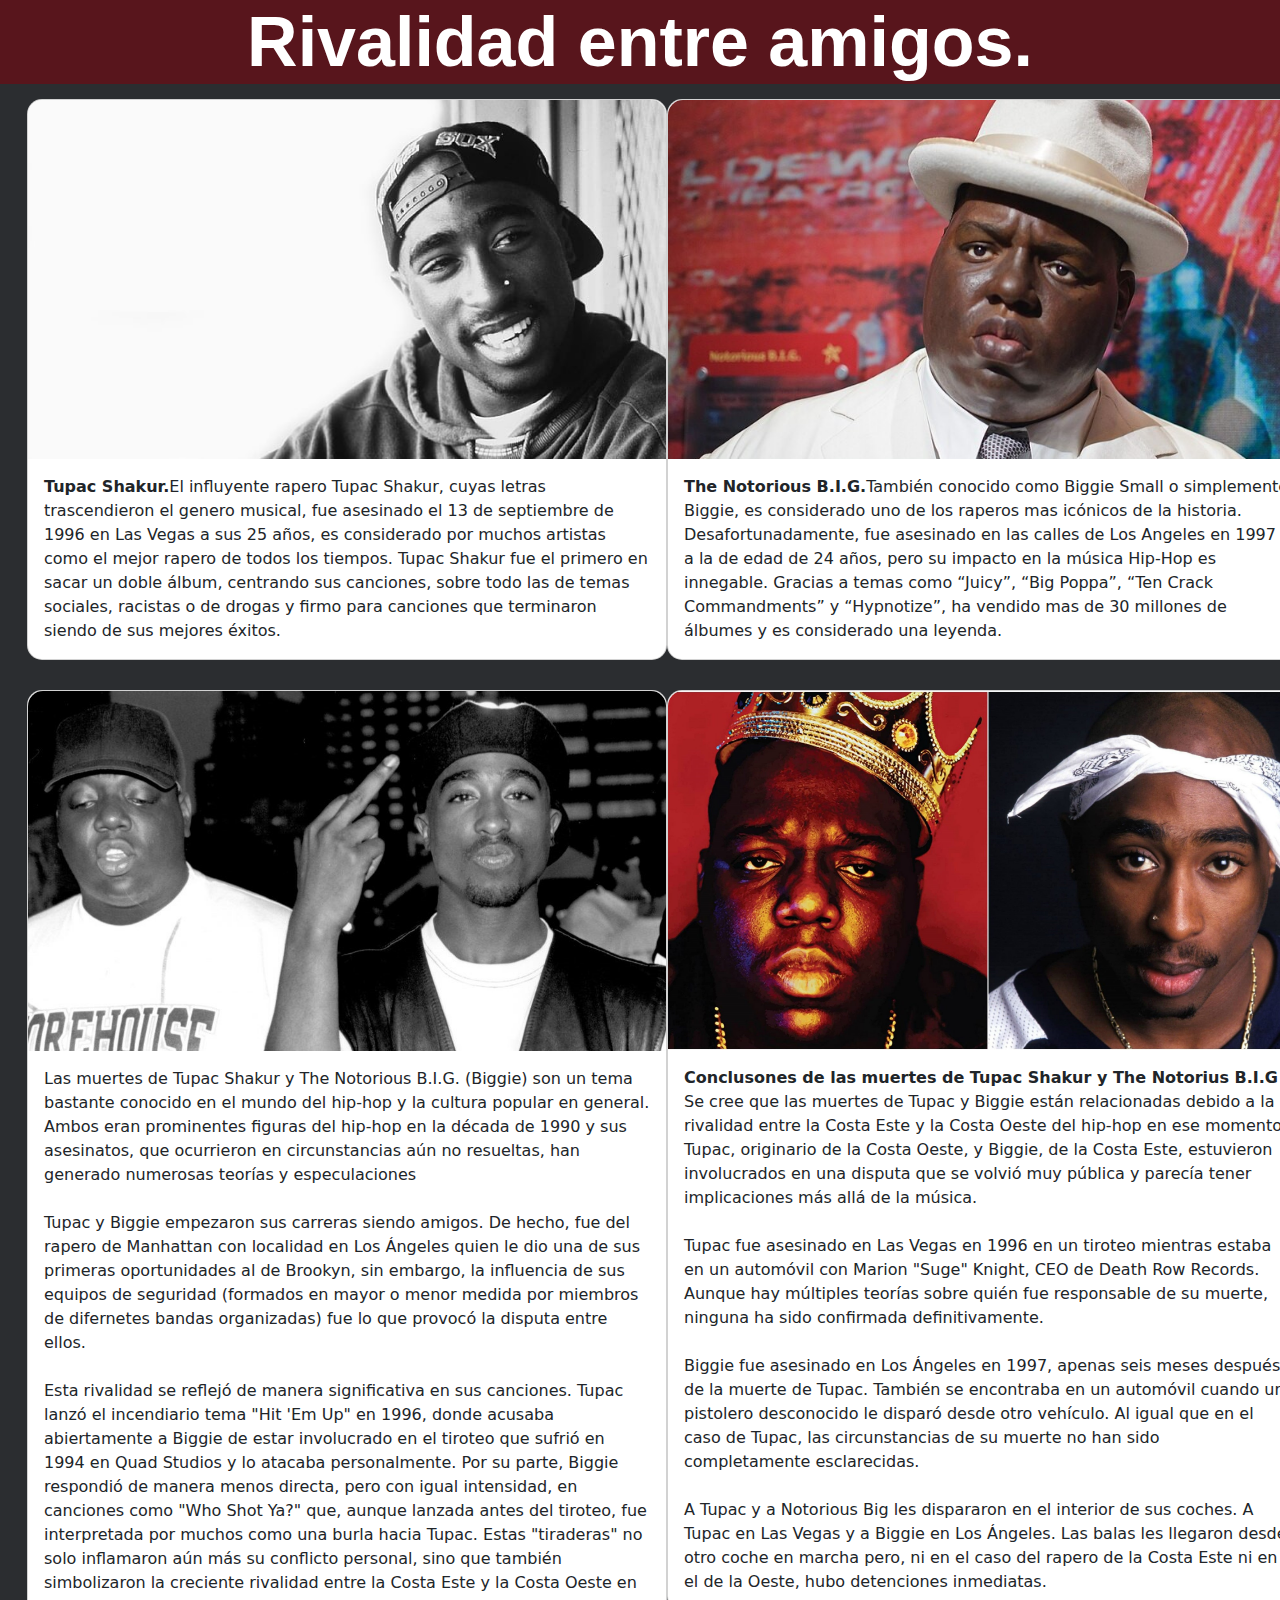
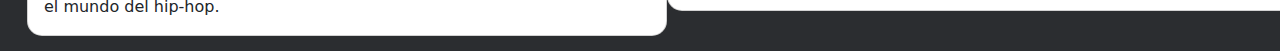
<file: Tupac&biggie.html>
<!doctype html>
<html lang="en">
<head>
    <meta charset="UTF-8">
    <meta name="viewport"
          content="width=device-width, user-scalable=no, initial-scale=1.0, maximum-scale=1.0, minimum-scale=1.0">
    <meta http-equiv="X-UA-Compatible" content="ie=edge">
    <title>RAP</title>

    <link rel="icon" href="assets/image/Logo.jpeg">

    <link rel="stylesheet" href="assets/css/bootstrap.css">
    <link rel="stylesheet" href="assets/css/style.css">


</head>
<body>
<!--====================================================-->
<!-- Titulo.-->
<!--====================================================-->
<h2>Rivalidad entre amigos.</h2>

<!--====================================================-->
<!-- Quienes son.-->
<!--====================================================-->

<section>
    <div class="container-fluid">
        <div class="card-color">
            <div class="row">
                <div class="col-md-6">
                    <div class="card" style="width: 40rem;">
                        <img src="assets/image/2pac.jpg" class="card-img-top" alt="Tupac-Shakur">
                        <div class="card-body">
                            <div class="card-color">
                                <p class="card-text"><strong>Tupac Shakur.</strong>El influyente rapero Tupac Shakur, cuyas letras trascendieron el genero musical, fue asesinado el 13 de septiembre de 1996 en Las Vegas a sus 25 años, es considerado por muchos artistas como el mejor rapero de todos los tiempos. Tupac Shakur fue el primero en sacar un doble álbum, centrando sus canciones, sobre todo las de temas sociales, racistas o de drogas y firmo para canciones que terminaron siendo de sus mejores éxitos.</p>
                            </div>
                        </div>
                    </div>
                </div>
                <div class="col-md-6">
                    <div class="card" style="width: 40rem;">
                        <img src="assets/image/The_Notorious_B.I.G.jpg" class="card-img-top" alt="The Notorious-B.I.G.">
                        <div class="card-body">
                            <p class="card-text"><strong>The Notorious B.I.G.</strong>También conocido como Biggie Small o simplemente Biggie, es considerado uno de los raperos mas icónicos de la historia. Desafortunadamente, fue asesinado en las calles de Los Angeles en 1997 a la de edad de 24 años, pero su impacto en la música Hip-Hop es innegable. Gracias a temas como “Juicy”, “Big Poppa”, “Ten Crack Commandments” y “Hypnotize”, ha vendido mas de 30 millones de álbumes y es considerado una leyenda.</p>
                        </div>
                    </div>
                </div>
            </div>
        </div>
    </div>
</section>

<!--====================================================-->
<!-- Sus muertes.-->
<!--====================================================-->

<section>
    <div class="container-fluid">
        <div class="card-color">
            <div class="row">
                <div class="col-md-6">
                    <div class="card" style="width: 40rem;">
                        <img src="assets/image/Tupac&Biggie.jpeg" class="card-img-top" alt="Tupac-Shakur">
                        <div class="card-body">
                            <div class="card-color">
                                <p class="card-text">Las muertes de Tupac Shakur y The Notorious B.I.G. (Biggie) son un tema bastante conocido en el mundo del hip-hop y la cultura popular en general. Ambos eran prominentes figuras del hip-hop en la década de 1990 y sus asesinatos, que ocurrieron en circunstancias aún no resueltas, han generado numerosas teorías y especulaciones
                                <br><br>
                                Tupac y Biggie empezaron sus carreras siendo amigos. De hecho, fue del rapero de Manhattan con localidad en Los Ángeles quien le dio una de sus primeras oportunidades al de Brookyn, sin embargo, la influencia de sus equipos de seguridad (formados en mayor o menor medida por miembros de difernetes bandas organizadas) fue lo que provocó la disputa entre ellos.
                                <br><br>
                                Esta rivalidad se reflejó de manera significativa en sus canciones. Tupac lanzó el incendiario tema "Hit 'Em Up" en 1996, donde acusaba abiertamente a Biggie de estar involucrado en el tiroteo que sufrió en 1994 en Quad Studios y lo atacaba personalmente. Por su parte, Biggie respondió de manera menos directa, pero con igual intensidad, en canciones como "Who Shot Ya?" que, aunque lanzada antes del tiroteo, fue interpretada por muchos como una burla hacia Tupac. Estas "tiraderas" no solo inflamaron aún más su conflicto personal, sino que también simbolizaron la creciente rivalidad entre la Costa Este y la Costa Oeste en el mundo del hip-hop.
                                </p>
                            </div>
                        </div>
                    </div>
                </div>
                <div class="col-md-6">
                    <div class="card" style="width: 40rem;">
                        <img src="assets/image/tupac-biggie.jpg" class="card-img-top" alt="The Notorious-B.I.G.">
                        <div class="card-body">
                            <p class="card-text"><strong>Conclusones de las muertes de Tupac Shakur y The Notorius B.I.G</strong>
                            Se cree que las muertes de Tupac y Biggie están relacionadas debido a la rivalidad entre la Costa Este y la Costa Oeste del hip-hop en ese momento. Tupac, originario de la Costa Oeste, y Biggie, de la Costa Este, estuvieron involucrados en una disputa que se volvió muy pública y parecía tener implicaciones más allá de la música.
                            <br><br>
                            Tupac fue asesinado en Las Vegas en 1996 en un tiroteo mientras estaba en un automóvil con Marion "Suge" Knight, CEO de Death Row Records. Aunque hay múltiples teorías sobre quién fue responsable de su muerte, ninguna ha sido confirmada definitivamente.
                            <br><br>
                            Biggie fue asesinado en Los Ángeles en 1997, apenas seis meses después de la muerte de Tupac. También se encontraba en un automóvil cuando un pistolero desconocido le disparó desde otro vehículo. Al igual que en el caso de Tupac, las circunstancias de su muerte no han sido completamente esclarecidas.
                            <br><br>
                            A Tupac y a Notorious Big les dispararon en el interior de sus coches. A Tupac en Las Vegas y a Biggie en Los Ángeles. Las balas les llegaron desde otro coche en marcha pero, ni en el caso del rapero de la Costa Este ni en el de la Oeste, hubo detenciones inmediatas.
                            </p>
                        </div>
                    </div>
                </div>
            </div>
        </div>
    </div>
</section>




<script src="assets/js/bootstrap.bundle.js"></script>
</body>
</html>
</file>
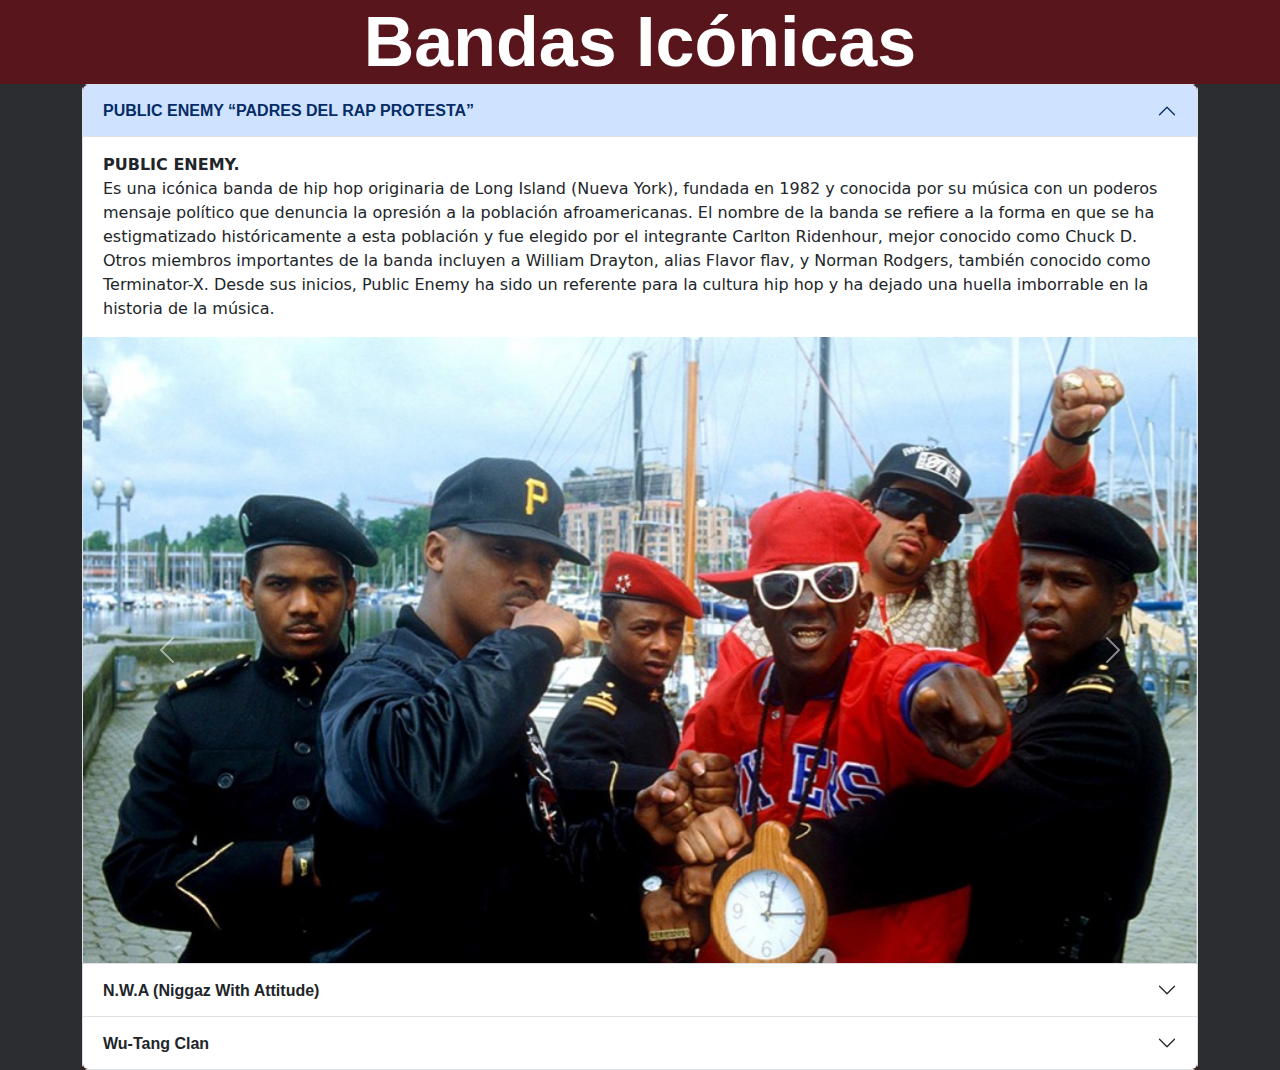
<file: assets/bandas-iconicas.html>
<!doctype html>
<html lang="en">
<head>
    <meta charset="UTF-8">
    <meta name="viewport"
          content="width=device-width, user-scalable=no, initial-scale=1.0, maximum-scale=1.0, minimum-scale=1.0">
    <meta http-equiv="X-UA-Compatible" content="ie=edge">
    <title>RAP</title>

    <link rel="icon" href="image/Logo.jpeg">

    <link rel="stylesheet" href="css/bootstrap.css">
    <link rel="stylesheet" href="css/style.css">



</head>
<body>

<!--====================================================-->
<!-- Título.-->
<!--====================================================-->

<h2>Bandas Icónicas</h2>

<!--====================================================-->
<!-- Acordion Bandas.-->
<!--====================================================-->

<section>
    <div class="container">
        <div class="row">
            <div class="col-12">
                <div class="accordion" id="accordionPanelsStayOpenExample">

                    <!--====================================================-->
                    <!-- PUBLIC ENEMY.-->
                    <!--====================================================-->

                    <div class="accordion-item">
                        <h2 class="accordion-header">
                            <button class="accordion-button" type="button" data-bs-toggle="collapse" data-bs-target="#panelsStayOpen-collapseOne" aria-expanded="true" aria-controls="panelsStayOpen-collapseOne">
                                <strong>PUBLIC ENEMY “PADRES DEL RAP PROTESTA”</strong>
                            </button>
                        </h2>
                        <div id="panelsStayOpen-collapseOne" class="accordion-collapse collapse show">
                            <div class="accordion-body">
                                <strong>PUBLIC ENEMY.</strong><br>Es una icónica banda de hip hop originaria de Long Island (Nueva York), fundada en 1982 y conocida por su música con un poderos mensaje político que denuncia la opresión a la población afroamericanas. El nombre de la banda se refiere a la forma en que se ha estigmatizado históricamente a esta población y fue elegido por el integrante Carlton Ridenhour, mejor conocido como Chuck D. Otros miembros importantes de la banda incluyen a William Drayton, alias Flavor flav, y Norman Rodgers, también conocido como Terminator-X. Desde sus inicios, Public Enemy ha sido un referente para la cultura hip hop y ha dejado una huella imborrable en la historia de la música.
                            </div>

                            <!--====================================================-->
                            <!-- SLIDER PUBLIC ENEMY.-->
                            <!--====================================================-->

                            <div id="carouselExampleInterval" class="carousel slide" data-bs-ride="carousel">
                                <div class="carousel-inner">
                                    <div class="carousel-item active" data-bs-interval="10000">
                                        <img src="image/bandas/publicenemy-large.jpg" class="d-block w-100" alt="...">
                                    </div>
                                    <div class="carousel-item" data-bs-interval="2000">
                                        <img src="image/bandas/publicenemy-large.jpg" class="d-block w-100" alt="...">
                                    </div>
                                    <div class="carousel-item">
                                        <img src="image/bandas/Public-Enemy.jpg" class="d-block w-100" alt="...">
                                    </div>
                                </div>
                                <button class="carousel-control-prev" type="button" data-bs-target="#carouselExampleInterval" data-bs-slide="prev">
                                    <span class="carousel-control-prev-icon" aria-hidden="true"></span>
                                    <span class="visually-hidden">Previous</span>
                                </button>
                                <button class="carousel-control-next" type="button" data-bs-target="#carouselExampleInterval" data-bs-slide="next">
                                    <span class="carousel-control-next-icon" aria-hidden="true"></span>
                                    <span class="visually-hidden">Next</span>
                                </button>
                            </div>

                        </div>
                    </div>

                    <!--====================================================-->
                    <!-- N.W.A.-->
                    <!--====================================================-->

                    <div class="accordion-item">
                        <h2 class="accordion-header">
                            <button class="accordion-button collapsed" type="button" data-bs-toggle="collapse" data-bs-target="#panelsStayOpen-collapseTwo" aria-expanded="false" aria-controls="panelsStayOpen-collapseTwo">
                                <strong>N.W.A (Niggaz With Attitude)</strong>
                            </button>
                        </h2>
                        <div id="panelsStayOpen-collapseTwo" class="accordion-collapse collapse">
                            <div class="accordion-body">
                                <strong>N.W.A</strong><br>Sin duda N.W.A (Niggaz With Attitude), fue uno de los grupos mas influyente en la historia del rap, llegando a ser denominado uno de los Underground, tras ser censurado en la radio por sus letras explicitas y controversiales, esta banda fue formada en 1986, es reconocida por haber creado el Gangsta Rap, un subgénero musical basado en la violencia de los barrios que llego a ser muy popular comercialmente. Sus miembros incluían a Ice Cube, MC Ren, Eazy-E, Dr. Dree y Yella.
                                <br>
                                Durante su breve actividad entre 1986 y 1991, N.W.A. genero polémicas con sus letras provocadoras, lo cual no dejo indiferente al FBI y fueron censurados en todo Estados Unidos. A pesar de la controversia, la banda vendió mas de diez millones de discos en el país, y su álbum debut “Straight Outta Compton” es considerado como uno de los mas importantes en la historia del Hip-Hop. Varios de sus miembros lograron triunfar en solitario en los años 90, como Ice Cube, MC Ren y Dr. Dree
                                <br>
                                <strong>Dato Extra:</strong><br>"Letras Explícitas" (Straight Outta Compton) es una película biográfica de 2015 que narra la historia del grupo de rap N.W.A., formado en Compton, California, a mediados de los años 80. Dirigida por F. Gary Gray y con guion de Andrea Berloff y Jonathan Herman, la película cuenta con las actuaciones de O'Shea Jackson Jr., Corey Hawkins, Jason Mitchell, Paul Giamatti, Aldis Hodge y Marcus Callender.
                                <br>
                                El filme retrata el ascenso a la fama de N.W.A., su impacto en la cultura pop y las luchas personales y profesionales de sus miembros. Elogiada por la crítica por sus actuaciones, dirección y banda sonora, "Letras Explícitas" fue nominada a un Premio de la Academia al Mejor Guión Original y es considerada una de las mejores películas biográficas de la década de 2010.

                            </div>

                            <!--====================================================-->
                            <!-- SLIDER N.W.A-->
                            <!--====================================================-->

                            <div id="carouselExampleRide" class="carousel slide" data-bs-ride="true">
                                <div class="carousel-inner">
                                    <div class="carousel-item active">
                                        <img src="image/bandas/wna2.jpg" class="d-block w-100" alt="...">
                                    </div>
                                    <div class="carousel-item">
                                        <img src="image/bandas/nwa1.jpg" class="d-block w-100" alt="...">
                                    </div>
                                    <div class="carousel-item">
                                        <img src="image/bandas/NWAPhotoshot250815.hero_.jpg" class="d-block w-100" alt="...">
                                    </div>
                                </div>
                                <button class="carousel-control-prev" type="button" data-bs-target="#carouselExampleRide" data-bs-slide="prev">
                                    <span class="carousel-control-prev-icon" aria-hidden="true"></span>
                                    <span class="visually-hidden">Previous</span>
                                </button>
                                <button class="carousel-control-next" type="button" data-bs-target="#carouselExampleRide" data-bs-slide="next">
                                    <span class="carousel-control-next-icon" aria-hidden="true"></span>
                                    <span class="visually-hidden">Next</span>
                                </button>
                            </div>
                        </div>
                    </div>

                    <!--====================================================-->
                    <!-- Wu-Tang Clan.-->
                    <!--====================================================-->

                    <div class="accordion-item">
                        <h2 class="accordion-header">
                            <button class="accordion-button collapsed" type="button" data-bs-toggle="collapse" data-bs-target="#panelsStayOpen-collapseThree" aria-expanded="false" aria-controls="panelsStayOpen-collapseThree">
                                <strong>Wu-Tang Clan</strong>
                            </button>
                        </h2>
                        <div id="panelsStayOpen-collapseThree" class="accordion-collapse collapse">
                            <div class="accordion-body">
                                <strong>Wu-Tang Clan.</strong> <br> La Wu-Tang Clan es un influyente grupo de hip-hop que emergió en la escena musical en 1992. Originario de Staten Island, Nueva York, el grupo se distingue por su estilo único, letras perspicaces y producciones innovadoras. Sus miembros, incluyendo a RZA, GZA, Method Man, Raekwon, Ghostface Killah, Inspectah Deck, U-God, Masta Killa y el difunto Ol' Dirty Bastard, han dejado una huella indeleble en la cultura del hip-hop. Su álbum debut, "Enter the Wu-Tang (36 Chambers)", es ampliamente aclamado y ha ejercido una gran influencia en generaciones posteriores de artistas del género. Además, la Wu-Tang Clan es conocida por su fascinación por la cultura asiática, las artes marciales y la filosofía, elementos que han contribuido a su status icónico en la industria musical.
                                <br>
                                <strong>Dato extra:</strong><br>Wu-Tang: An American Saga es una serie dramática de televisión que narra la formación y el ascenso del legendario grupo de hip hop Wu-Tang Clan. Creada por RZA y Alex Tse, la serie se desarrolla a principios de la década de 1990 en Staten Island, Nueva York, en el contexto de la epidemia de crack y la violencia callejera.
                                <br>
                                La serie sigue la historia de Bobby Diggs (RZA), un joven que busca escapar de su entorno a través del hip hop. Junto a otros nueve jóvenes con talentos similares, forma el Wu-Tang Clan, un grupo único que revolucionará la escena musical con su sonido crudo y letras introspectivas.
                                <br>
                                "Wu-Tang: An American Saga" explora las complejas relaciones entre los miembros del grupo, sus luchas personales y profesionales, y su incansable búsqueda del éxito. La serie ha sido aclamada por la crítica por su autenticidad, sus actuaciones y su banda sonora, y se ha convertido en una visita obligada para los fanáticos del hip hop y de las historias de superación.
                                <br>
                                En abril de 2022, Epic Games lanzó una colección de cosméticos con temática de Wu-Tang Clan en la tienda del juego. La colección incluía atuendos, mochilas, picos, planeadores y emoticonos inspirados en la iconografía del grupo. Esta colaboración fue un gran éxito entre los fanáticos de Wu-Tang Clan y los jugadores de Fortnite, y sirvió para introducir a una nueva generación a la música y la historia del legendario grupo.

                            </div>

                            <!--====================================================-->
                            <!-- SLIDER Wu-Tang Clan.-->
                            <!--====================================================-->

                            <div id="carouselExampleControlsNoTouching" class="carousel slide" data-bs-touch="false">
                                <div class="carousel-inner">
                                    <div class="carousel-item active">
                                        <img src="image/bandas/wutangclann.jpg" class="d-block w-100" alt="...">
                                    </div>
                                    <div class="carousel-item">
                                        <img src="image/bandas/wutang.jpg" class="d-block w-100" alt="...">
                                    </div>
                                    <div class="carousel-item">
                                        <img src="image/bandas/wu-tang-clan.jpg" class="d-block w-100" alt="...">
                                    </div>
                                </div>
                                <button class="carousel-control-prev" type="button" data-bs-target="#carouselExampleControlsNoTouching" data-bs-slide="prev">
                                    <span class="carousel-control-prev-icon" aria-hidden="true"></span>
                                    <span class="visually-hidden">Previous</span>
                                </button>
                                <button class="carousel-control-next" type="button" data-bs-target="#carouselExampleControlsNoTouching" data-bs-slide="next">
                                    <span class="carousel-control-next-icon" aria-hidden="true"></span>
                                    <span class="visually-hidden">Next</span>
                                </button>
                            </div>

                        </div>
                    </div>
                </div>
            </div>
        </div>
    </div>
</section>


<script src="js/bootstrap.bundle.js"></script>
</body>
</html>
</file>
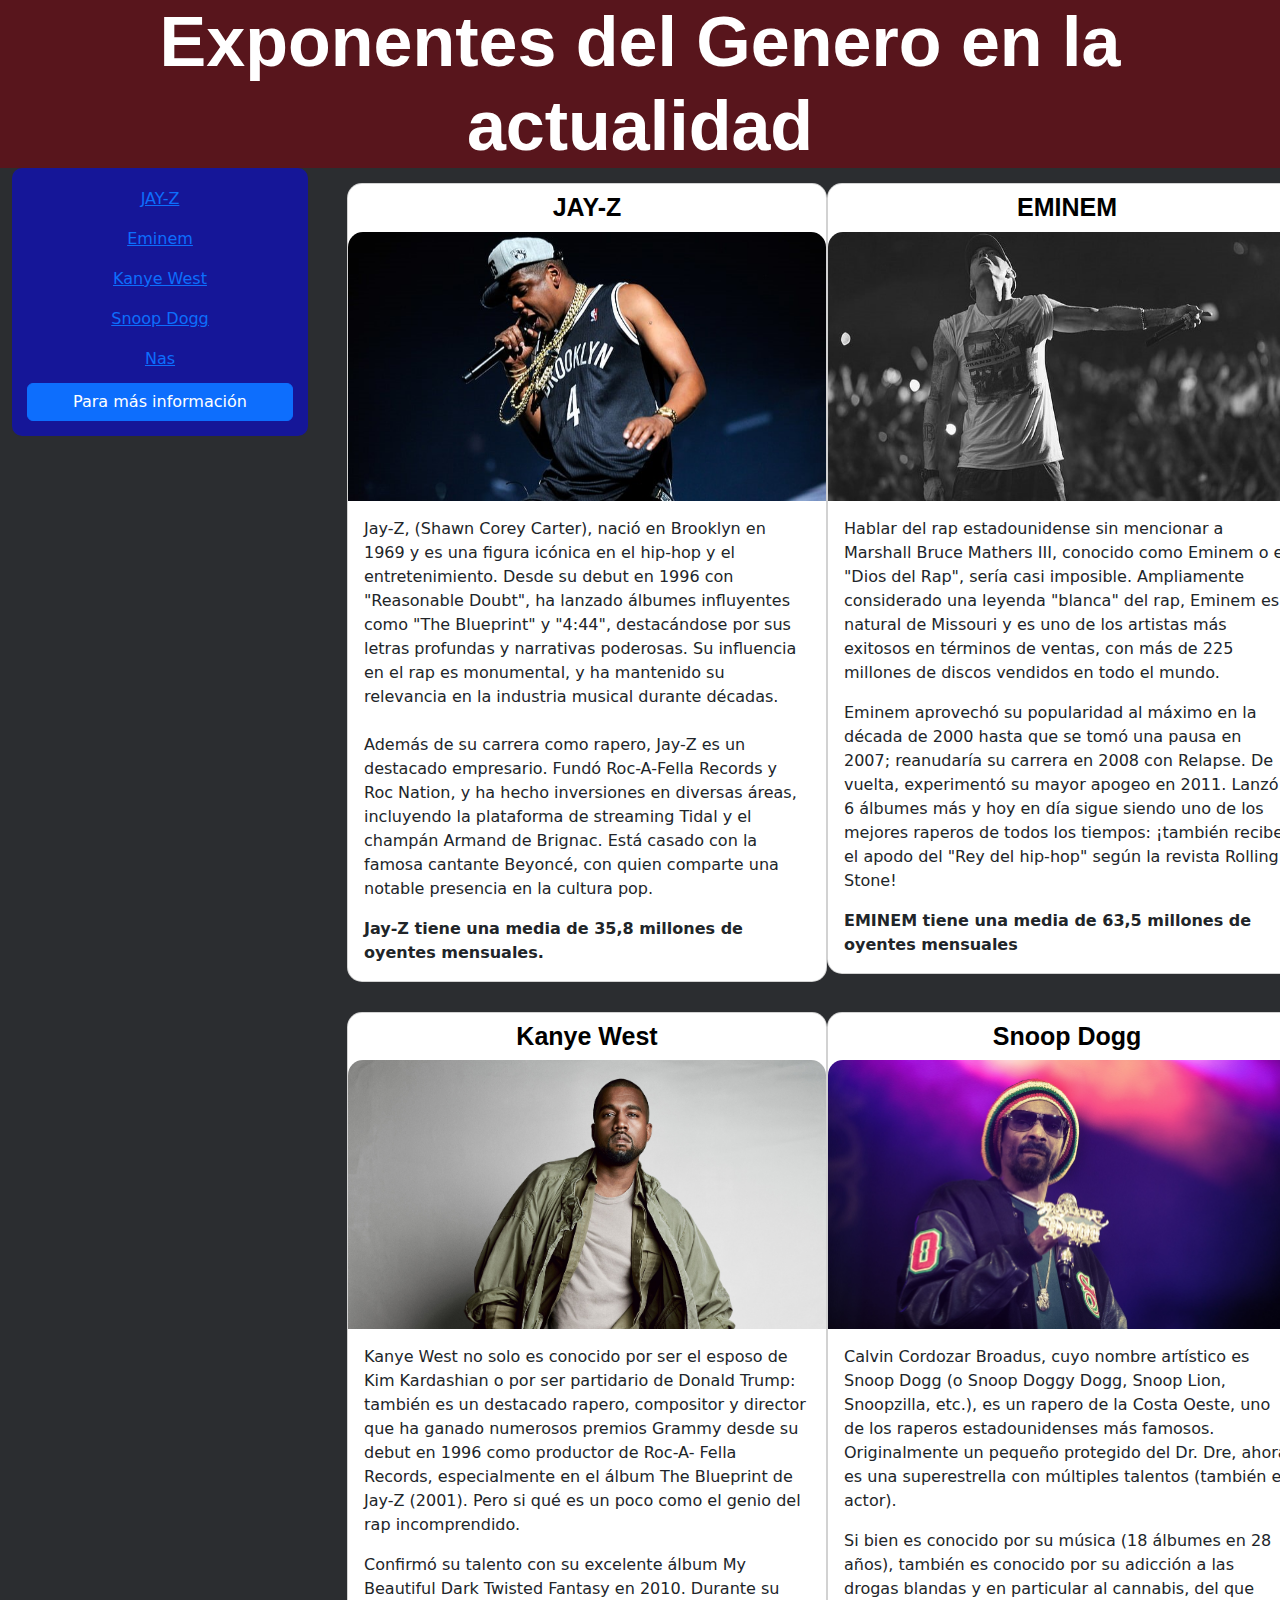
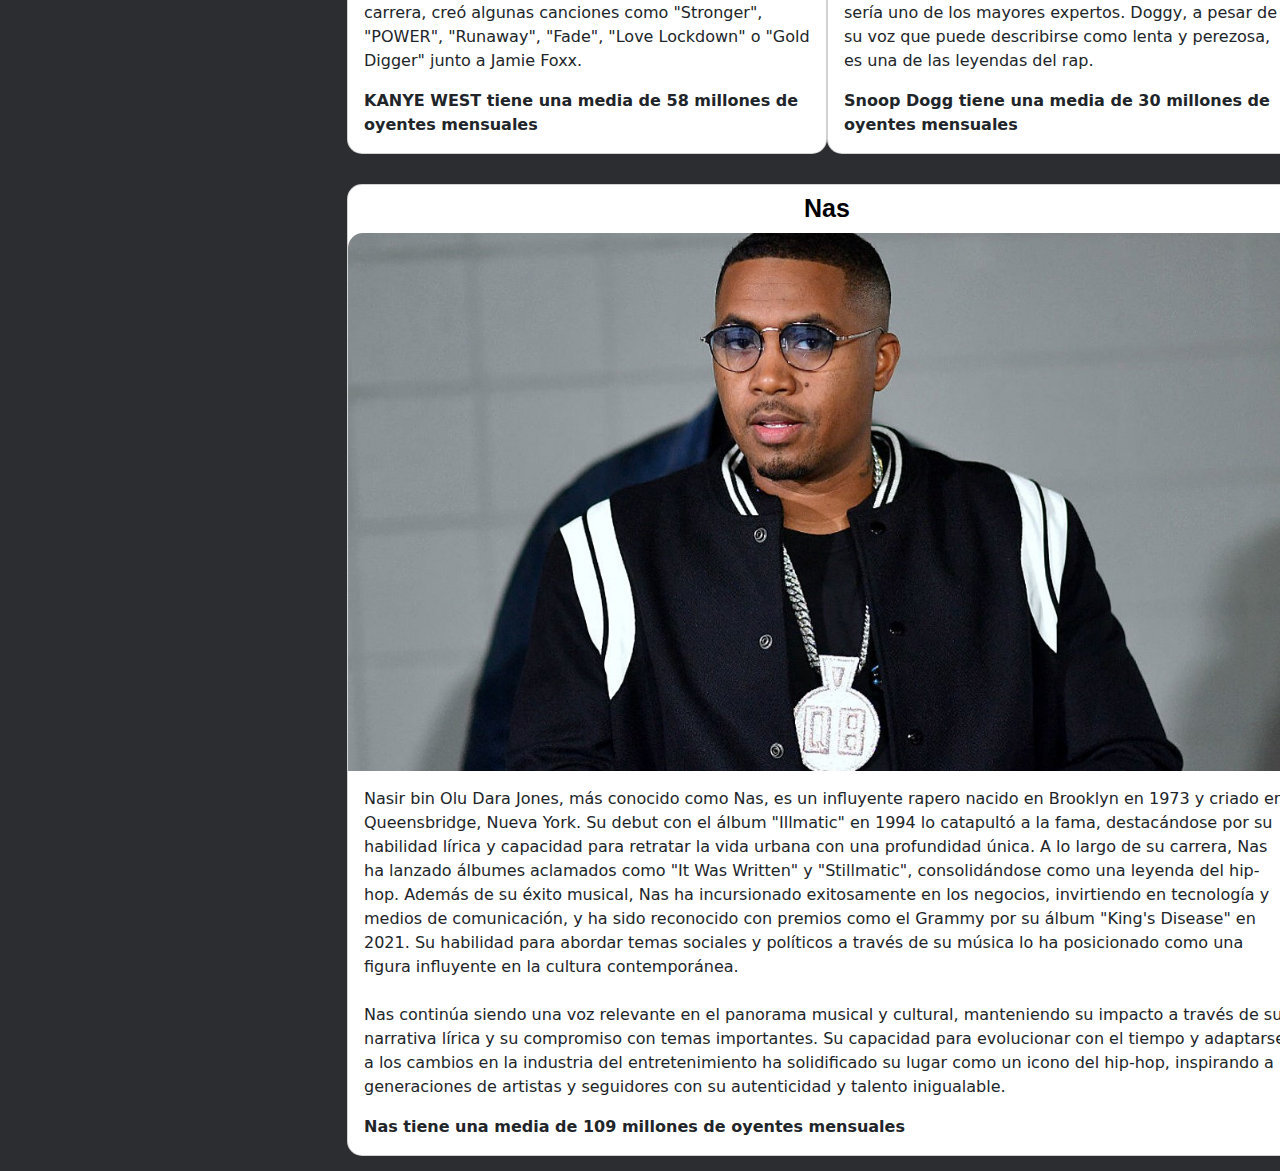
<file: assets/exponentes-actuales.html>
<!doctype html>
<html lang="en">
<head>
    <meta charset="UTF-8">
    <meta name="viewport"
          content="width=device-width, user-scalable=no, initial-scale=1.0, maximum-scale=1.0, minimum-scale=1.0">
    <meta http-equiv="X-UA-Compatible" content="ie=edge">
    <title>RAP</title>

    <link rel="icon" href="image/Logo.jpeg">

    <link rel="stylesheet" href="css/bootstrap.css">
    <link rel="stylesheet" href="css/style.css">


</head>
<body>

<!--====================================================-->
<!-- Título.-->
<!--====================================================-->
<h2>Exponentes del Genero en la actualidad</h2>

<!--====================================================-->
<!-- Scrollspy.-->
<!--====================================================-->

<section>
    <div class="container-fluid">
        <div class="row">
            <div class="col-3">
                <div class="columna-color">
                    <div id="simple-list-example" class="d-flex flex-column gap-2 simple-list-example-scrollspy text-center">
                        <a class="p-1 rounded" href="#simple-list-item-1"><h8>JAY-Z</h8></a>
                        <a class="p-1 rounded" href="#simple-list-item-2"><h8>Eminem</h8></a>
                        <a class="p-1 rounded" href="#simple-list-item-3"><h8>Kanye West</h8></a>
                        <a class="p-1 rounded" href="#simple-list-item-4"><h8>Snoop Dogg</h8></a>
                        <a class="p-1 rounded" href="#simple-list-item-5"><h8>Nas</h8></a>
                        <a href="https://www.superprof.es/blog/cantantes-rap-estados-unidos/" class="btn btn-primary">Para más información</a>
                    </div>
                        <!--====================================================================-->
                        <!-- El ultimo link lleva a otra pagina de donde saque esta informacion.-->
                        <!--====================================================================-->
                </div>
            </div>
            <div class="col-9">
                <div data-bs-spy="scroll" data-bs-target="#simple-list-example" data-bs-offset="0" data-bs-smooth-scroll="true" class="scrollspy-example" tabindex="0">

                    <!--====================================================-->
                    <!-- JAY-Z.-->
                    <!--====================================================-->
                    <div class="row">
                        <div class="col-md-6">
                            <div class="card" style="width: 30rem;">
                                <h7 id="simple-list-item-1">JAY-Z</h7>
                                <img src="image/exponentes/JAY-Z.jpg" class="card-img-top" alt="...">
                                <div class="card-body">
                                    <p class="card-text">
                                        Jay-Z, (Shawn Corey Carter), nació en Brooklyn en 1969 y es una figura icónica en el hip-hop y el entretenimiento. Desde su debut en 1996 con "Reasonable Doubt", ha lanzado álbumes influyentes como "The Blueprint" y "4:44", destacándose por sus letras profundas y narrativas poderosas. Su influencia en el rap es monumental, y ha mantenido su relevancia en la industria musical durante décadas.
                                        <br>
                                        <br>
                                        Además de su carrera como rapero, Jay-Z es un destacado empresario. Fundó Roc-A-Fella Records y Roc Nation, y ha hecho inversiones en diversas áreas, incluyendo la plataforma de streaming Tidal y el champán Armand de Brignac. Está casado con la famosa cantante Beyoncé, con quien comparte una notable presencia en la cultura pop.</p>
                                    <strong>Jay-Z tiene una media de 35,8 millones de oyentes mensuales.</strong>
                                </div>
                            </div>
                        </div>

                        <!--====================================================-->
                        <!-- Eminem.-->
                        <!--====================================================-->

                        <div class="col-md-6">
                            <div class="card" style="width: 30rem;">
                                <h7 id="simple-list-item-2">EMINEM</h7>
                                <img src="image/exponentes/eminem.jpg" class="card-img-top" alt="...">
                                <div class="card-body">
                                    <p class="card-text">Hablar del rap estadounidense sin mencionar a Marshall Bruce Mathers III, conocido como Eminem o el "Dios del Rap", sería casi imposible. Ampliamente considerado una leyenda "blanca" del rap, Eminem es natural de Missouri y es uno de los artistas más exitosos en términos de ventas, con más de 225 millones de discos vendidos en todo el mundo.</p>
                                    <p class="card-text">Eminem aprovechó su popularidad al máximo en la década de 2000 hasta que se tomó una pausa en 2007; reanudaría su carrera en 2008 con Relapse. De vuelta, experimentó su mayor apogeo en 2011. Lanzó 6 álbumes más y hoy en día sigue siendo uno de los mejores raperos de todos los tiempos: ¡también recibe el apodo del "Rey del hip-hop" según la revista Rolling Stone!</p>
                                    <strong>EMINEM tiene una media de 63,5 millones de oyentes mensuales</strong>
                                </div>
                            </div>
                        </div>
                    </div>

                    <!--====================================================-->
                    <!-- Kanye West.-->
                    <!--====================================================-->


                    <div class="row">
                        <div class="col-md-6">
                            <div class="card" style="width: 30rem;">
                                <h7 id="simple-list-item-3">Kanye West</h7>
                                <img src="image/exponentes/kanye-west.jpg" class="card-img-top" alt="...">
                                <div class="card-body">
                                    <p class="card-text">Kanye West no solo es conocido por ser el esposo de Kim Kardashian o por ser partidario de Donald Trump: también es un destacado rapero, compositor y director que ha ganado numerosos premios Grammy desde su debut en 1996 como productor de Roc-A- Fella Records, especialmente en el álbum The Blueprint de Jay-Z (2001). Pero si qué es un poco como el genio del rap incomprendido.</p>
                                    <p class="card-text">Confirmó su talento con su excelente álbum My Beautiful Dark Twisted Fantasy en 2010. Durante su carrera, creó algunas canciones como "Stronger", "POWER", "Runaway", "Fade", "Love Lockdown" o "Gold Digger" junto a Jamie Foxx.</p>
                                    <strong>KANYE WEST tiene una media de 58 millones de oyentes mensuales</strong>
                                </div>
                            </div>
                        </div>

                        <!--====================================================-->
                        <!-- Snoop Dogg.-->
                        <!--====================================================-->

                        <div class="col-md-6">
                            <div class="card" style="width: 30rem;">
                                <h7 id="simple-list-item-4">Snoop Dogg</h7>
                                <img src="image/exponentes/Snoopy.jpeg" class="card-img-top" alt="...">
                                <div class="card-body">
                                    <p class="card-text">Calvin Cordozar Broadus, cuyo nombre artístico es Snoop Dogg (o Snoop Doggy Dogg, Snoop Lion, Snoopzilla, etc.), es un rapero de la Costa Oeste, uno de los raperos estadounidenses más famosos. Originalmente un pequeño protegido del Dr. Dre, ahora es una superestrella con múltiples talentos (también es actor).</p>
                                    <p class="card-text">Si bien es conocido por su música (18 álbumes en 28 años), también es conocido por su adicción a las drogas blandas y en particular al cannabis, del que sería uno de los mayores expertos. Doggy, a pesar de su voz que puede describirse como lenta y perezosa, es una de las leyendas del rap.</p>
                                    <strong>Snoop Dogg tiene una media de 30 millones de oyentes mensuales</strong>
                                </div>
                            </div>
                        </div>
                    </div>

                    <!--====================================================-->
                    <!-- Nas.-->
                    <!--====================================================-->

                    <div class="card" style="width: 60rem;">
                        <h7 id="simple-list-item-5">Nas</h7>
                        <img src="image/exponentes/nas.jpg" class="card-img-top" alt="...">
                        <div class="card-body">
                            <p class="card-text">Nasir bin Olu Dara Jones, más conocido como Nas, es un influyente rapero nacido en Brooklyn en 1973 y criado en Queensbridge, Nueva York. Su debut con el álbum "Illmatic" en 1994 lo catapultó a la fama, destacándose por su habilidad lírica y capacidad para retratar la vida urbana con una profundidad única. A lo largo de su carrera, Nas ha lanzado álbumes aclamados como "It Was Written" y "Stillmatic", consolidándose como una leyenda del hip-hop. Además de su éxito musical, Nas ha incursionado exitosamente en los negocios, invirtiendo en tecnología y medios de comunicación, y ha sido reconocido con premios como el Grammy por su álbum "King's Disease" en 2021. Su habilidad para abordar temas sociales y políticos a través de su música lo ha posicionado como una figura influyente en la cultura contemporánea.
                                <br>
                                <br>
                                Nas continúa siendo una voz relevante en el panorama musical y cultural, manteniendo su impacto a través de su narrativa lírica y su compromiso con temas importantes. Su capacidad para evolucionar con el tiempo y adaptarse a los cambios en la industria del entretenimiento ha solidificado su lugar como un icono del hip-hop, inspirando a generaciones de artistas y seguidores con su autenticidad y talento inigualable.</p>
                            <strong>Nas tiene una media de 109 millones de oyentes mensuales</strong>
                        </div>
                    </div>
                </div>
            </div>
        </div>
    </div>
</section>





<script src="js/bootstrap.bundle.js"></script>
</body>
</html>
</file>
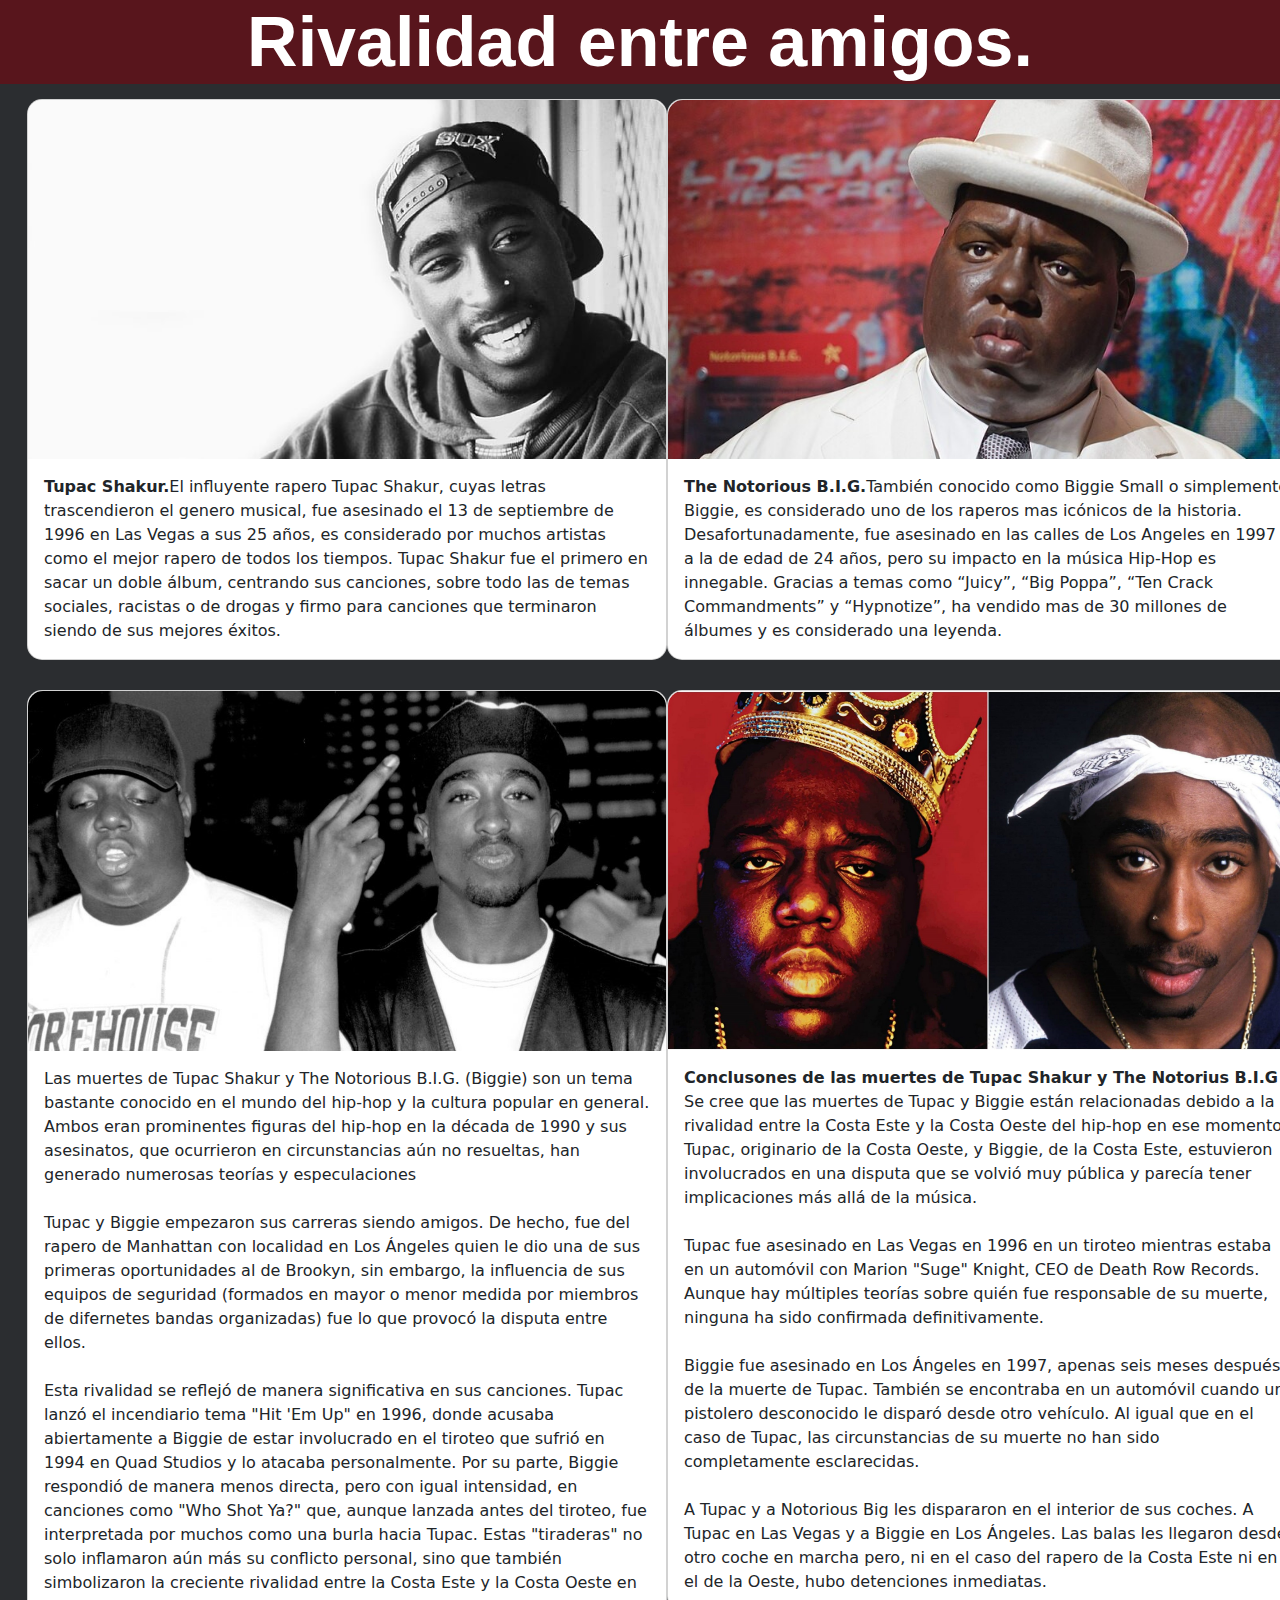
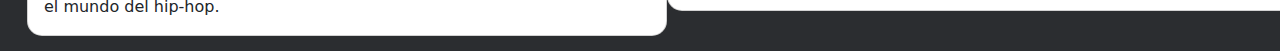
<file: assets/Tupac&biggie.html>
<!doctype html>
<html lang="en">
<head>
    <meta charset="UTF-8">
    <meta name="viewport"
          content="width=device-width, user-scalable=no, initial-scale=1.0, maximum-scale=1.0, minimum-scale=1.0">
    <meta http-equiv="X-UA-Compatible" content="ie=edge">
    <title>RAP</title>

    <link rel="icon" href="image/Logo.jpeg">

    <link rel="stylesheet" href="css/bootstrap.css">
    <link rel="stylesheet" href="css/style.css">


</head>
<body>
<!--====================================================-->
<!-- Titulo.-->
<!--====================================================-->
<h2>Rivalidad entre amigos.</h2>

<!--====================================================-->
<!-- Quienes son.-->
<!--====================================================-->

<section>
    <div class="container-fluid">
        <div class="card-color">
            <div class="row">
                <div class="col-md-6">
                    <div class="card" style="width: 40rem;">
                        <img src="image/2pac.jpg" class="card-img-top" alt="Tupac-Shakur">
                        <div class="card-body">
                            <div class="card-color">
                                <p class="card-text"><strong>Tupac Shakur.</strong>El influyente rapero Tupac Shakur, cuyas letras trascendieron el genero musical, fue asesinado el 13 de septiembre de 1996 en Las Vegas a sus 25 años, es considerado por muchos artistas como el mejor rapero de todos los tiempos. Tupac Shakur fue el primero en sacar un doble álbum, centrando sus canciones, sobre todo las de temas sociales, racistas o de drogas y firmo para canciones que terminaron siendo de sus mejores éxitos.</p>
                            </div>
                        </div>
                    </div>
                </div>
                <div class="col-md-6">
                    <div class="card" style="width: 40rem;">
                        <img src="image/The_Notorious_B.I.G.jpg" class="card-img-top" alt="The Notorious-B.I.G.">
                        <div class="card-body">
                            <p class="card-text"><strong>The Notorious B.I.G.</strong>También conocido como Biggie Small o simplemente Biggie, es considerado uno de los raperos mas icónicos de la historia. Desafortunadamente, fue asesinado en las calles de Los Angeles en 1997 a la de edad de 24 años, pero su impacto en la música Hip-Hop es innegable. Gracias a temas como “Juicy”, “Big Poppa”, “Ten Crack Commandments” y “Hypnotize”, ha vendido mas de 30 millones de álbumes y es considerado una leyenda.</p>
                        </div>
                    </div>
                </div>
            </div>
        </div>
    </div>
</section>

<!--====================================================-->
<!-- Sus muertes.-->
<!--====================================================-->

<section>
    <div class="container-fluid">
        <div class="card-color">
            <div class="row">
                <div class="col-md-6">
                    <div class="card" style="width: 40rem;">
                        <img src="image/Tupac&Biggie.jpeg" class="card-img-top" alt="Tupac-Shakur">
                        <div class="card-body">
                            <div class="card-color">
                                <p class="card-text">Las muertes de Tupac Shakur y The Notorious B.I.G. (Biggie) son un tema bastante conocido en el mundo del hip-hop y la cultura popular en general. Ambos eran prominentes figuras del hip-hop en la década de 1990 y sus asesinatos, que ocurrieron en circunstancias aún no resueltas, han generado numerosas teorías y especulaciones
                                <br><br>
                                Tupac y Biggie empezaron sus carreras siendo amigos. De hecho, fue del rapero de Manhattan con localidad en Los Ángeles quien le dio una de sus primeras oportunidades al de Brookyn, sin embargo, la influencia de sus equipos de seguridad (formados en mayor o menor medida por miembros de difernetes bandas organizadas) fue lo que provocó la disputa entre ellos.
                                <br><br>
                                Esta rivalidad se reflejó de manera significativa en sus canciones. Tupac lanzó el incendiario tema "Hit 'Em Up" en 1996, donde acusaba abiertamente a Biggie de estar involucrado en el tiroteo que sufrió en 1994 en Quad Studios y lo atacaba personalmente. Por su parte, Biggie respondió de manera menos directa, pero con igual intensidad, en canciones como "Who Shot Ya?" que, aunque lanzada antes del tiroteo, fue interpretada por muchos como una burla hacia Tupac. Estas "tiraderas" no solo inflamaron aún más su conflicto personal, sino que también simbolizaron la creciente rivalidad entre la Costa Este y la Costa Oeste en el mundo del hip-hop.
                                </p>
                            </div>
                        </div>
                    </div>
                </div>
                <div class="col-md-6">
                    <div class="card" style="width: 40rem;">
                        <img src="image/tupac-biggie.jpg" class="card-img-top" alt="The Notorious-B.I.G.">
                        <div class="card-body">
                            <p class="card-text"><strong>Conclusones de las muertes de Tupac Shakur y The Notorius B.I.G</strong>
                            Se cree que las muertes de Tupac y Biggie están relacionadas debido a la rivalidad entre la Costa Este y la Costa Oeste del hip-hop en ese momento. Tupac, originario de la Costa Oeste, y Biggie, de la Costa Este, estuvieron involucrados en una disputa que se volvió muy pública y parecía tener implicaciones más allá de la música.
                            <br><br>
                            Tupac fue asesinado en Las Vegas en 1996 en un tiroteo mientras estaba en un automóvil con Marion "Suge" Knight, CEO de Death Row Records. Aunque hay múltiples teorías sobre quién fue responsable de su muerte, ninguna ha sido confirmada definitivamente.
                            <br><br>
                            Biggie fue asesinado en Los Ángeles en 1997, apenas seis meses después de la muerte de Tupac. También se encontraba en un automóvil cuando un pistolero desconocido le disparó desde otro vehículo. Al igual que en el caso de Tupac, las circunstancias de su muerte no han sido completamente esclarecidas.
                            <br><br>
                            A Tupac y a Notorious Big les dispararon en el interior de sus coches. A Tupac en Las Vegas y a Biggie en Los Ángeles. Las balas les llegaron desde otro coche en marcha pero, ni en el caso del rapero de la Costa Este ni en el de la Oeste, hubo detenciones inmediatas.
                            </p>
                        </div>
                    </div>
                </div>
            </div>
        </div>
    </div>
</section>




<script src="js/bootstrap.bundle.js"></script>
</body>
</html>
</file>
<file: assets/css/style.css>
body{
    background-color: #2b2d30;
    height: 100%;
    margin: 0
}


.col-1 {
    flex: 0 0 auto;
    width: 8.33333333%;
}

.col-2 {
    flex: 0 0 auto;
    width: 16.66666667%;
}

.col-3 {
    flex: 0 0 auto;
    width: 25%;
}

.col-4 {
    flex: 0 0 auto;
    width: 33.33333333%;
}

.col-5 {
    flex: 0 0 auto;
    width: 41.66666667%;
}

.col-6 {
    flex: 0 0 auto;
    width: 50%;
}

.col-7 {
    flex: 0 0 auto;
    width: 58.33333333%;
}

.col-8 {
    flex: 0 0 auto;
    width: 66.66666667%;
}

.col-9 {
    flex: 0 0 auto;
    width: 75%;
}

.col-10 {
    flex: 0 0 auto;
    width: 83.33333333%;
}

.col-11 {
    flex: 0 0 auto;
    width: 91.66666667%;
}

.col-12 {
    flex: 0 0 auto;
    width: 100%;
}


h2{
    text-align: center;
    width: 100%;
    font-family: "agency fb", sans-serif;
    font-size: 70px;
    color: white;
    font-weight: bold;
    background-color: #58151c;
    z-index: 1000;
    position: relative;
    margin: 0;
}


.fondo-especial {
    background-image: url('assets/image/fondo.jpg');
    background-size: cover;
    background-position: center;
    background-repeat: no-repeat;
    width: 100%;
    height: 500px;
}


.fondo-1 {
    width: 100%;
    height: 500px;
    background-image: url('assets/image/fondo2.jpg');
    background-size: cover;
    background-position: center;
    background-repeat: no-repeat;
}


.columna-color {
    background-color: rgba(0, 0, 255, 0.5); /* Fondo azul con transparencia */
    padding: 15px;
    border-radius: 10px;
}

.card {
    margin: 15px;
    border-radius: 15px;
    flex: 1;
    min-width: 250px;
}

.card-img-top {
    border-radius: 15px 15px 0 0;
}

h7 {
    text-align: center;
    font-family: "agency fb", sans-serif;
    font-size: 25px;
    color: black;
    font-weight: bold;
    position: relative;
    margin: 0;
    padding: 5px;
}
</file>
